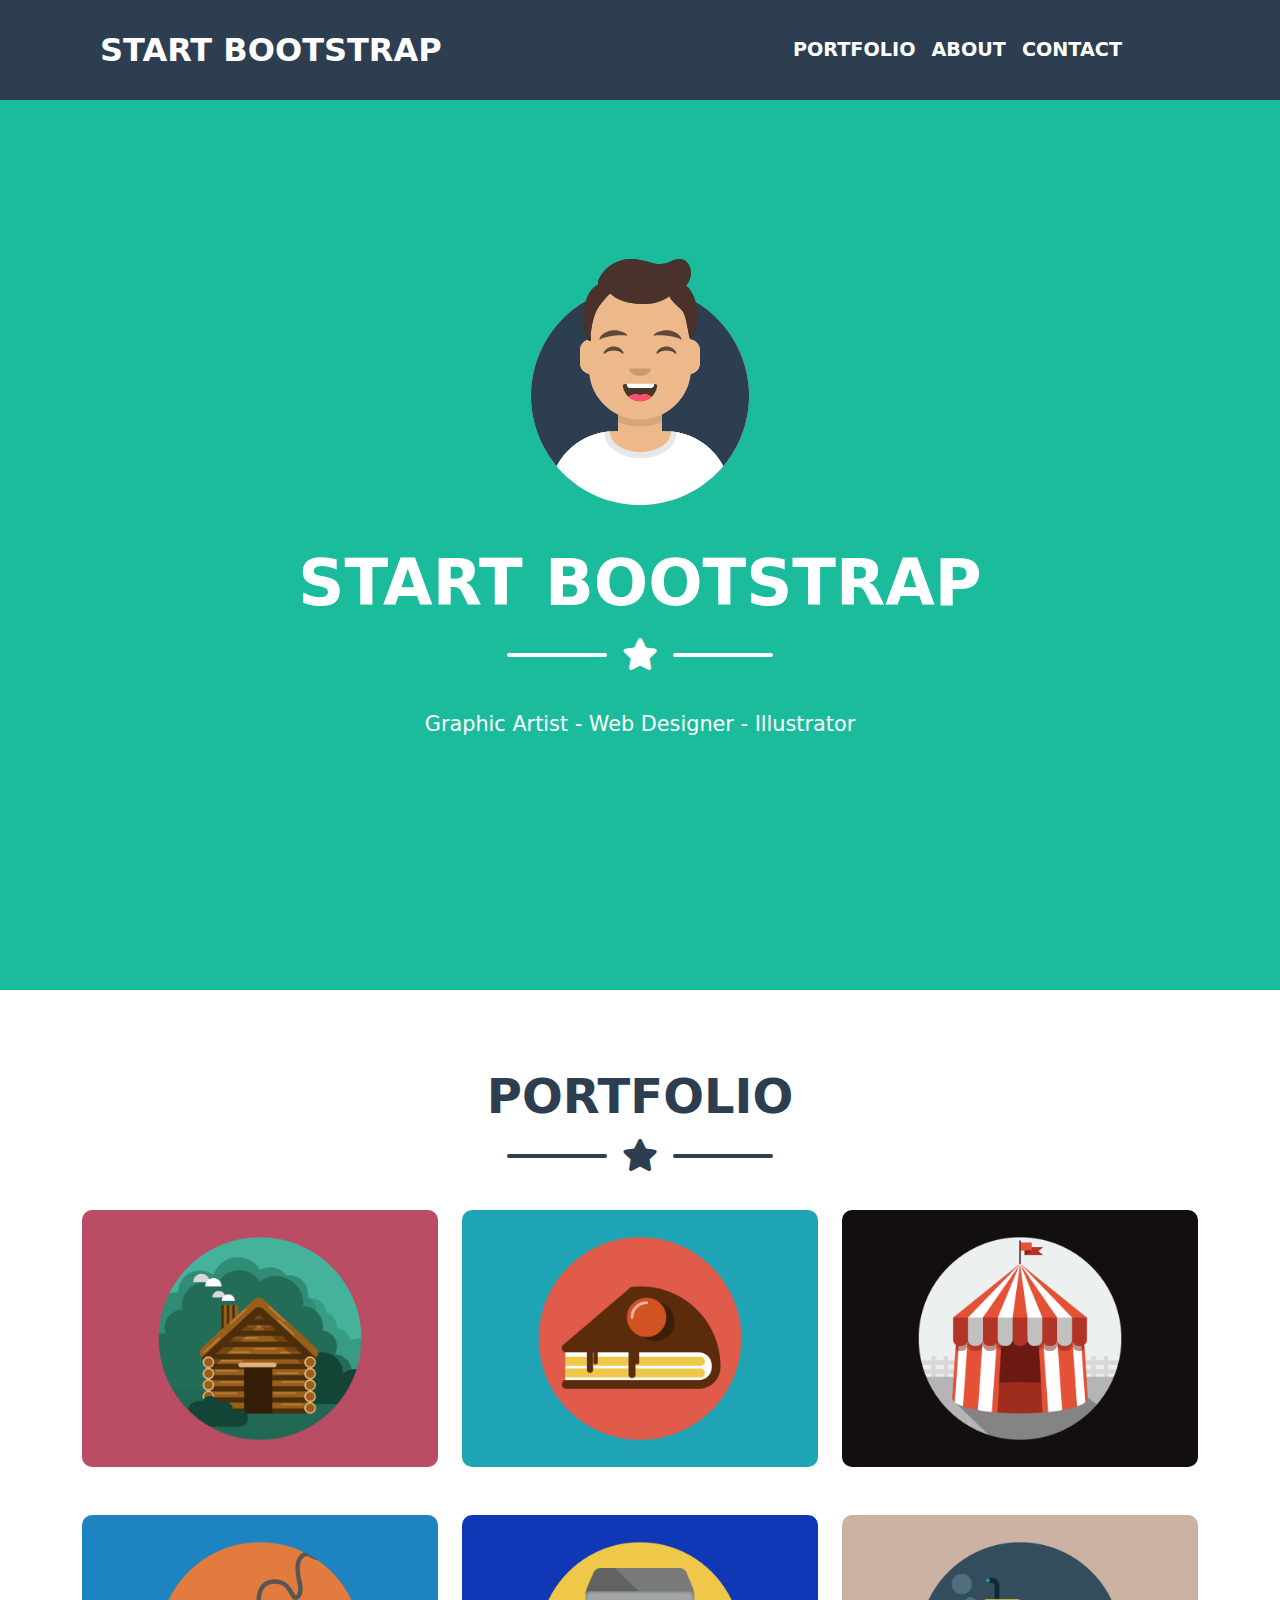
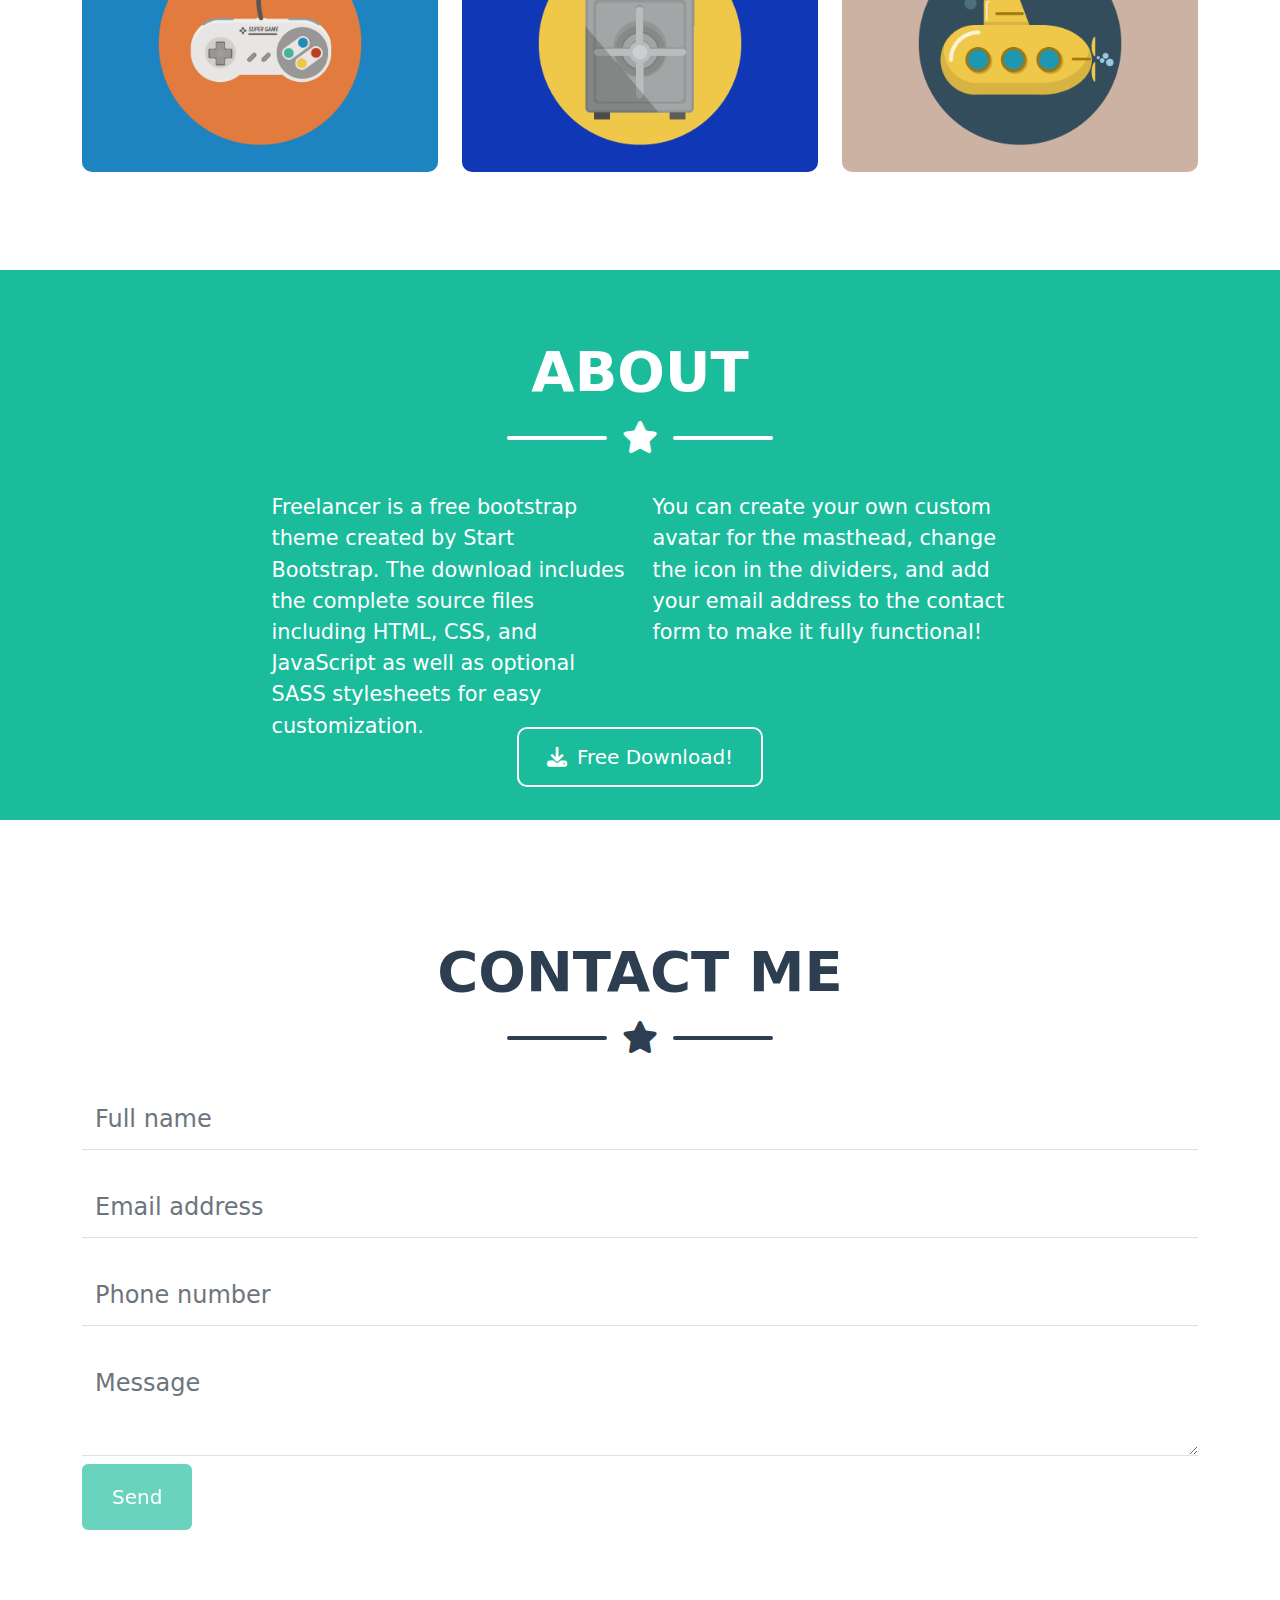
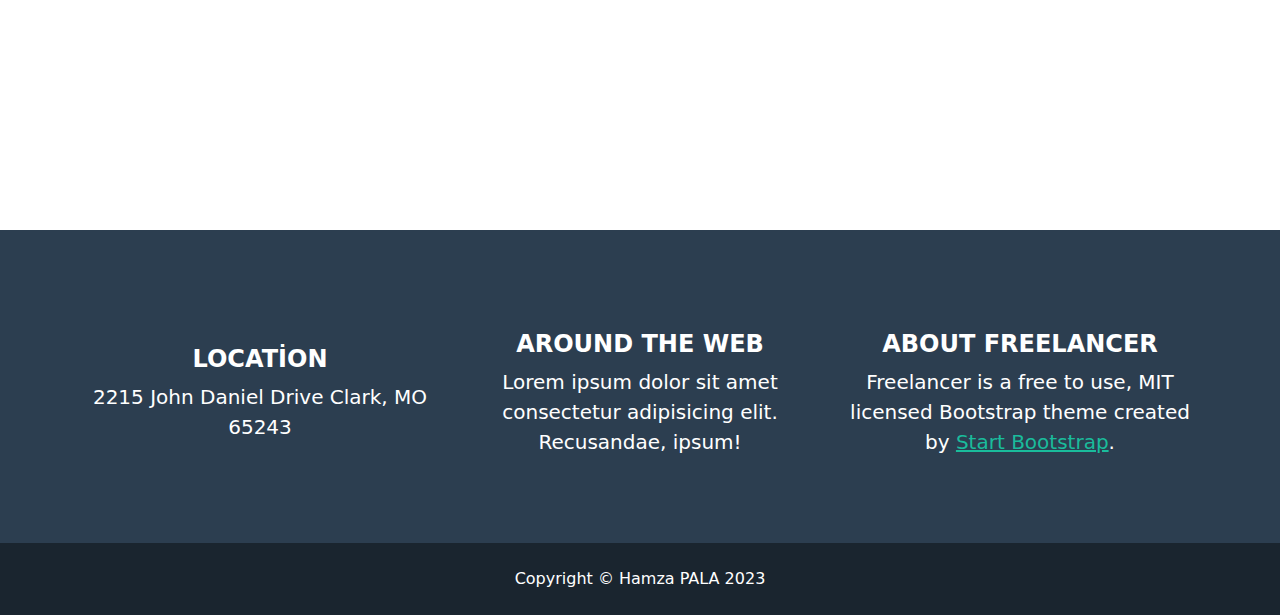
<file: index.html>
<!DOCTYPE html>
<html lang="tr">
  <head>
    <meta charset="UTF-8" />
    <meta name="viewport" content="width=device-width, initial-scale=1.0" />
    <title>Bootstrap - Proje Ödevi</title>
    <link rel="stylesheet" href="/assets/css/bootstrap.min.css" />
    <link rel="stylesheet" href="style.css" />
    <link
      rel="stylesheet"
      href="https://cdnjs.cloudflare.com/ajax/libs/font-awesome/6.5.1/css/all.min.css"
    />
  </head>
  <body>
    <nav class="navbar navbar-expand-lg fixed-top">
      <a class="navbar-brand text-white" href="#">START BOOTSTRAP</a>

      <div class="collapse navbar-collapse justify-content-end" id="navbarNav">
        <ul class="navbar-nav justify-content-around">
          <li class="nav-item">
            <a class="nav-link" href="#portfolio">PORTFOLIO </a>
          </li>
          <li class="nav-item">
            <a class="nav-link" href="#about">ABOUT</a>
          </li>
          <li class="nav-item">
            <a class="nav-link" href="#contact">CONTACT</a>
          </li>
        </ul>
      </div>
    </nav>

    <div class="container-fluid container-fluid-1">
      <img src="avataaars.svg" class="rounded mx-auto d-block" alt="avatar" />

      <div class="text-avatar">START BOOTSTRAP</div>

      <div class="star">
        <div class="cizgi"></div>
        <div class="icon"><i class="fa-solid fa-star"></i></div>
        <div class="cizgi"></div>
      </div>

      <p class="text-paragragh">Graphic Artist - Web Designer - Illustrator</p>
    </div>

    <div class="container">
      <div class="header-pictures" id="portfolio">PORTFOLIO</div>

      <div class="star">
        <div class="cizgi-2"></div>
        <div class="icon-2"><i class="fa-solid fa-star"></i></div>
        <div class="cizgi-2"></div>
      </div>

      <div class="row">
        <div class="col-md-6 col-lg-4 mb-5">
          <img class="img-fluid" src="cabin.png" alt="" />
        </div>
        <div class="col-md-6 col-lg-4 mb-5">
          <img class="img-fluid" src="cake.png" alt="" />
        </div>
        <div class="col-md-6 col-lg-4 mb-5">
          <img class="img-fluid" src="circus.png" alt="" />
        </div>
      </div>

      <div class="row">
        <div class="col-md-6 col-lg-4 mb-5">
          <img class="img-fluid" src="game.png" alt="" />
        </div>
        <div class="col-md-6 col-lg-4 mb-5">
          <img class="img-fluid" src="safe.png" alt="" />
        </div>
        <div class="col-md-6 col-lg-4 mb-5">
          <img class="img-fluid" src="submarine.png" alt="" />
        </div>
      </div>
    </div>

    <div class="container-fluid container-fluid-2">
      <div class="text-about" id="about">ABOUT</div>

      <div class="star">
        <div class="cizgi"></div>
        <div class="icon"><i class="fa-solid fa-star"></i></div>
        <div class="cizgi"></div>
      </div>

      <div class="text-div">
        <div class="first-text">
          <p>
            Freelancer is a free bootstrap theme created by Start Bootstrap. The
            download includes the complete source files including HTML, CSS, and
            JavaScript as well as optional SASS stylesheets for easy
            customization.
          </p>
        </div>

        <div class="second-text">
          <p>
            You can create your own custom avatar for the masthead, change the
            icon in the dividers, and add your email address to the contact form
            to make it fully functional!
          </p>
        </div>
      </div>

      <div class="free-download">
        <a href="#" class="down-load"
          ><i class="fa-solid fa-download"></i>Free Download!</a
        >
      </div>
    </div>

    <div class="container container-2">
      <div class="text-contact" id="contact">CONTACT ME</div>

      <div class="star">
        <div class="cizgi-2"></div>
        <div class="icon-2"><i class="fa-solid fa-star"></i></div>
        <div class="cizgi-2"></div>
      </div>

      <div class="form-floating">
        <input
          type="text"
          class="form-control"
          id="name"
          placeholder="Enter your name"
        />
        <label for="name">Full name</label>
      </div>
      <div class="form-floating">
        <input
          type="text"
          class="form-control"
          id="email"
          placeholder="name@example.com"
        />
        <label for="email">Email address</label>
      </div>
      <div class="form-floating">
        <input
          type="tel"
          class="form-control"
          id="phone"
          placeholder="(123) 456 78 90"
        />
        <label for="phone">Phone number</label>
      </div>
      <div class="form-floating">
        <textarea
          class="form-control"
          placeholder="Leave a comment here"
          id="floatingTextarea2"
          style="height: 100px"
        ></textarea>
        <label for="floatingTextarea2">Message</label>
      </div>
      <button class="btn btn-primary btn-xl" id="submitButton" type="submit">
        Send
      </button>
    </div>

    <div class="footer text-center">
      <div class="container container-3">
        <div class="row">
          <div class="col-lg-4">
            <h4 class="h4-text">LOCATİON</h4>
            <p class="p-text">2215 John Daniel Drive Clark, MO 65243</p>
          </div>
          <div class="col-lg-4">
            <h4 class="h4-text">AROUND THE WEB</h4>
            <p class="p-text">
              Lorem ipsum dolor sit amet consectetur adipisicing elit.
              Recusandae, ipsum!
            </p>
          </div>
          <div class="col-lg-4">
            <h4 class="h4-text">ABOUT FREELANCER</h4>
            <p class="p-text">
              Freelancer is a free to use, MIT licensed Bootstrap theme created
              by <a href="#" class="a-text">Start Bootstrap</a>.
            </p>
          </div>
        </div>
      </div>
    </div>
    <div class="footer-bottom">
      <div class="p-footer">
        <p>Copyright © Hamza PALA 2023</p>
      </div>
    </div>
  </body>
</html>
</file>
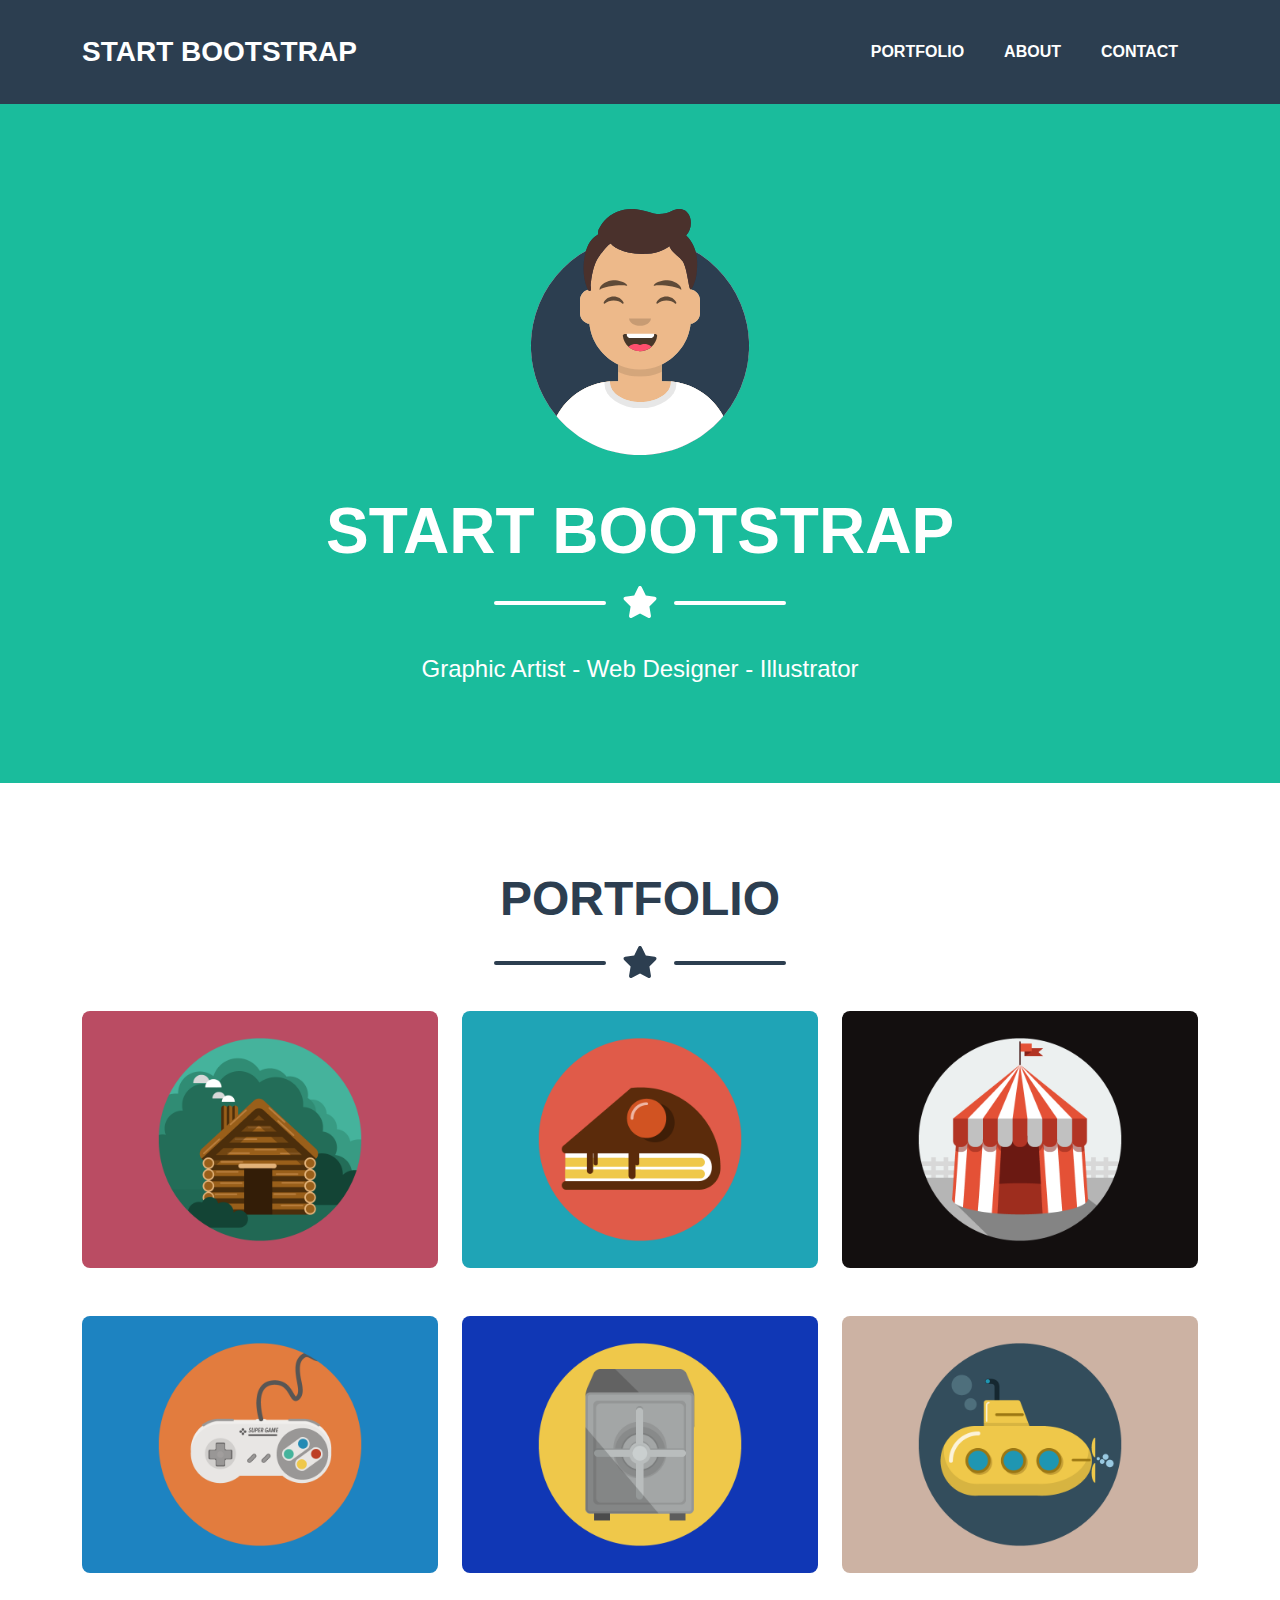
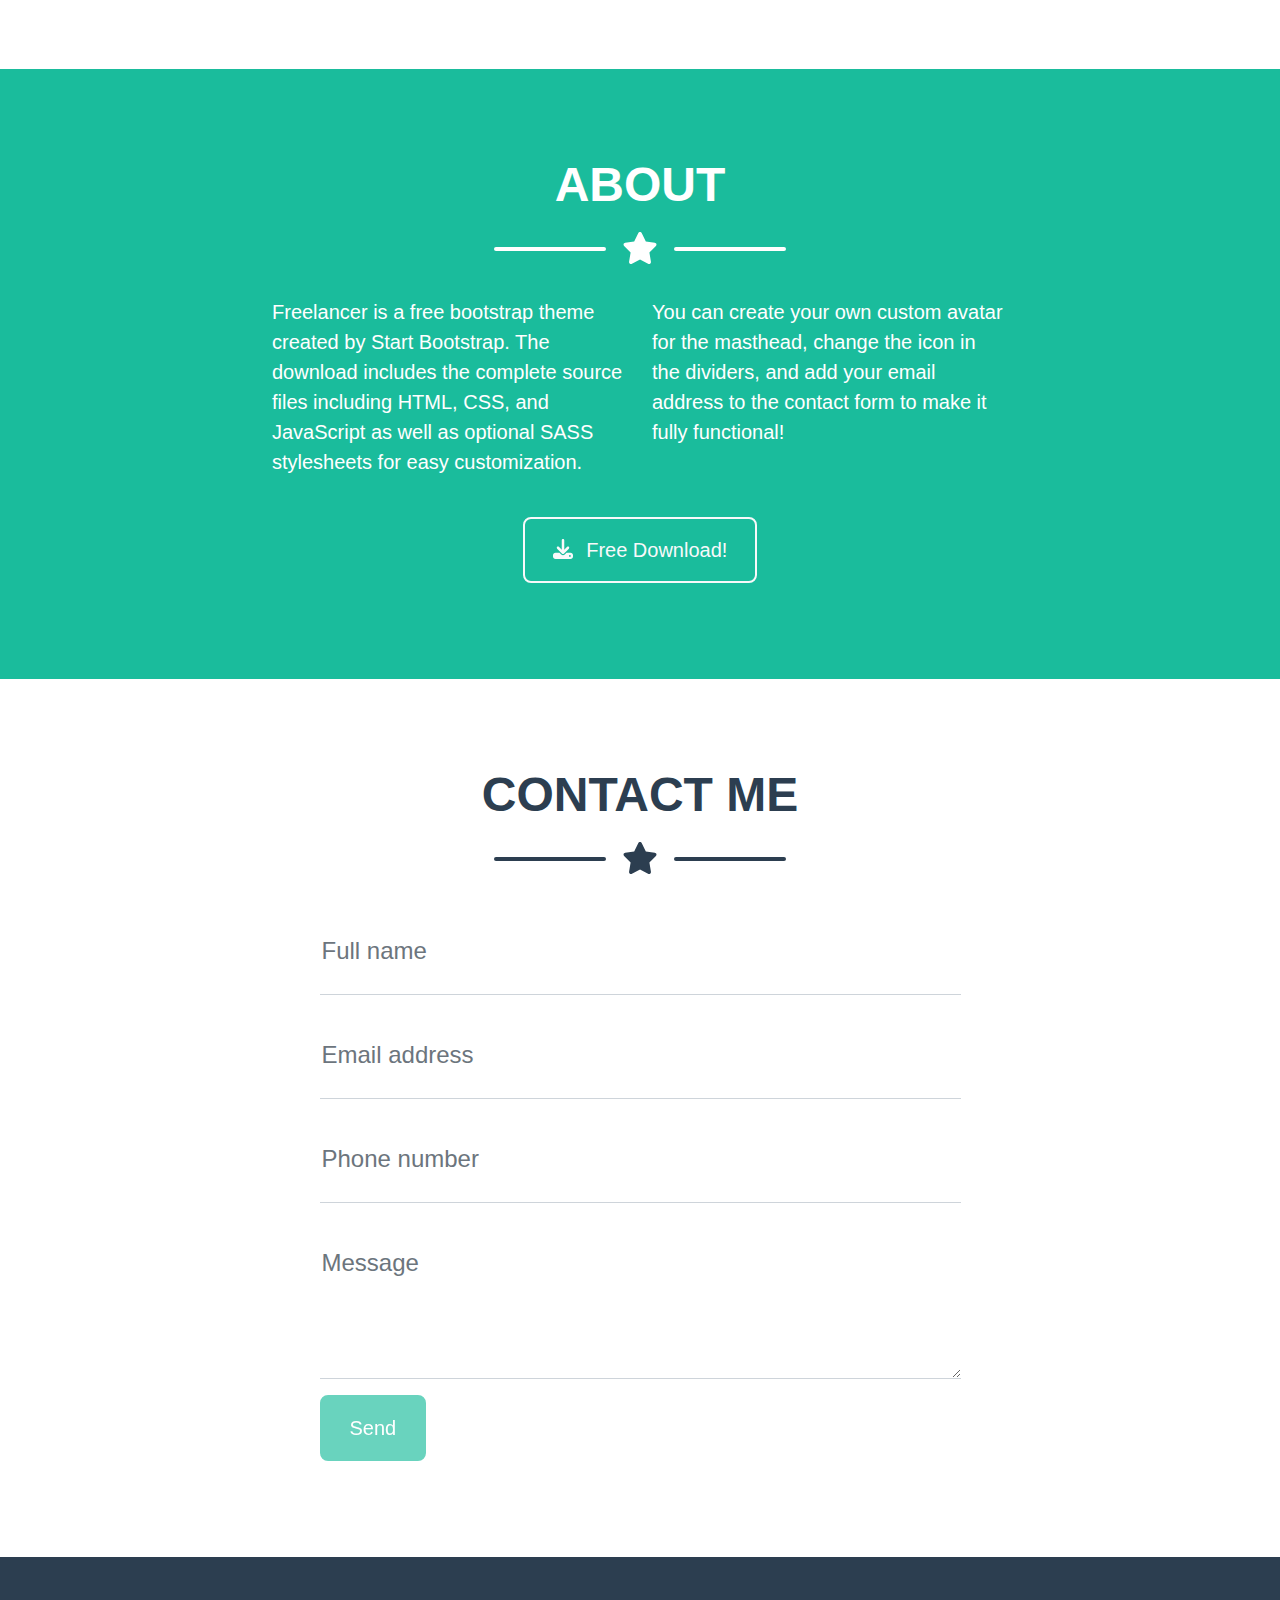
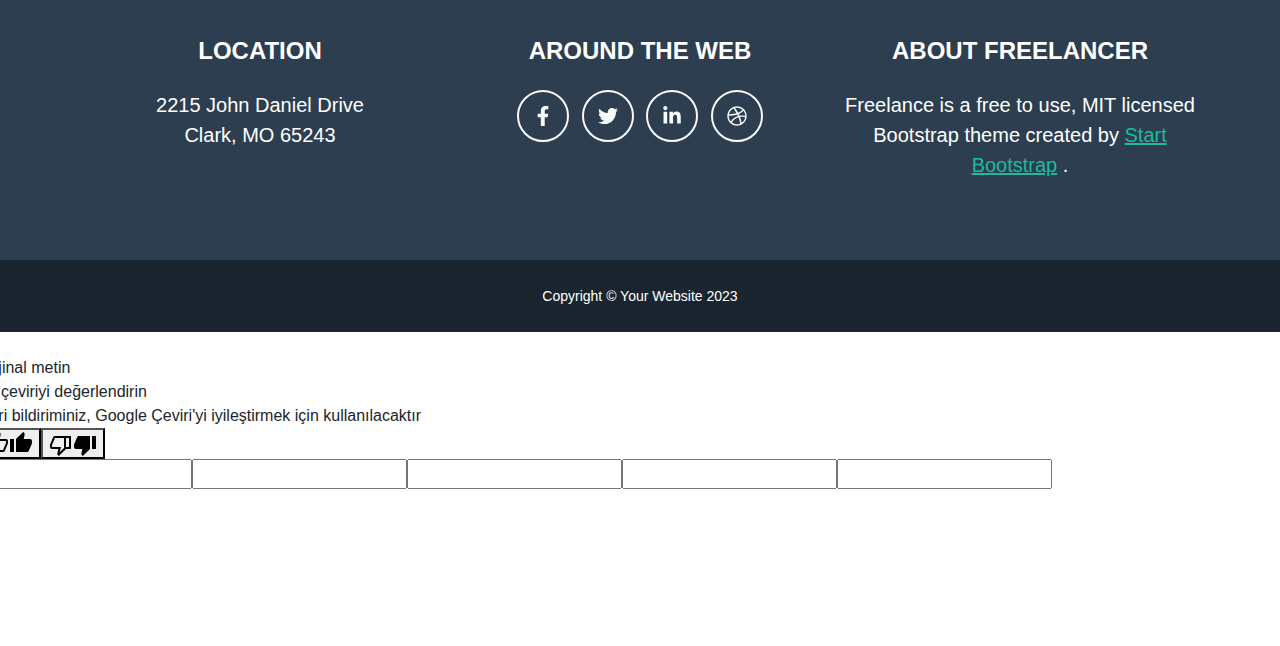
<file: Freelancer - Start Bootstrap Theme.html>
<!DOCTYPE html>
<!-- saved from url=(0059)https://startbootstrap.github.io/startbootstrap-freelancer/ -->
<html lang="en" class="fontawesome-i2svg-active fontawesome-i2svg-complete"><head><meta http-equiv="Content-Type" content="text/html; charset=UTF-8">
        
        <meta name="viewport" content="width=device-width, initial-scale=1, shrink-to-fit=no">
        <meta name="description" content="">
        <meta name="author" content="">
        <title>Freelancer - Start Bootstrap Theme</title>
        <!-- Favicon-->
        <style type="text/css">:host,:root{--fa-font-solid:normal 900 1em/1 "Font Awesome 6 Solid";--fa-font-regular:normal 400 1em/1 "Font Awesome 6 Regular";--fa-font-light:normal 300 1em/1 "Font Awesome 6 Light";--fa-font-thin:normal 100 1em/1 "Font Awesome 6 Thin";--fa-font-duotone:normal 900 1em/1 "Font Awesome 6 Duotone";--fa-font-sharp-solid:normal 900 1em/1 "Font Awesome 6 Sharp";--fa-font-sharp-regular:normal 400 1em/1 "Font Awesome 6 Sharp";--fa-font-brands:normal 400 1em/1 "Font Awesome 6 Brands"}svg:not(:host).svg-inline--fa,svg:not(:root).svg-inline--fa{overflow:visible;box-sizing:content-box}.svg-inline--fa{display:var(--fa-display,inline-block);height:1em;overflow:visible;vertical-align:-.125em}.svg-inline--fa.fa-2xs{vertical-align:.1em}.svg-inline--fa.fa-xs{vertical-align:0}.svg-inline--fa.fa-sm{vertical-align:-.0714285705em}.svg-inline--fa.fa-lg{vertical-align:-.2em}.svg-inline--fa.fa-xl{vertical-align:-.25em}.svg-inline--fa.fa-2xl{vertical-align:-.3125em}.svg-inline--fa.fa-pull-left{margin-right:var(--fa-pull-margin,.3em);width:auto}.svg-inline--fa.fa-pull-right{margin-left:var(--fa-pull-margin,.3em);width:auto}.svg-inline--fa.fa-li{width:var(--fa-li-width,2em);top:.25em}.svg-inline--fa.fa-fw{width:var(--fa-fw-width,1.25em)}.fa-layers svg.svg-inline--fa{bottom:0;left:0;margin:auto;position:absolute;right:0;top:0}.fa-layers-counter,.fa-layers-text{display:inline-block;position:absolute;text-align:center}.fa-layers{display:inline-block;height:1em;position:relative;text-align:center;vertical-align:-.125em;width:1em}.fa-layers svg.svg-inline--fa{-webkit-transform-origin:center center;transform-origin:center center}.fa-layers-text{left:50%;top:50%;-webkit-transform:translate(-50%,-50%);transform:translate(-50%,-50%);-webkit-transform-origin:center center;transform-origin:center center}.fa-layers-counter{background-color:var(--fa-counter-background-color,#ff253a);border-radius:var(--fa-counter-border-radius,1em);box-sizing:border-box;color:var(--fa-inverse,#fff);line-height:var(--fa-counter-line-height,1);max-width:var(--fa-counter-max-width,5em);min-width:var(--fa-counter-min-width,1.5em);overflow:hidden;padding:var(--fa-counter-padding,.25em .5em);right:var(--fa-right,0);text-overflow:ellipsis;top:var(--fa-top,0);-webkit-transform:scale(var(--fa-counter-scale,.25));transform:scale(var(--fa-counter-scale,.25));-webkit-transform-origin:top right;transform-origin:top right}.fa-layers-bottom-right{bottom:var(--fa-bottom,0);right:var(--fa-right,0);top:auto;-webkit-transform:scale(var(--fa-layers-scale,.25));transform:scale(var(--fa-layers-scale,.25));-webkit-transform-origin:bottom right;transform-origin:bottom right}.fa-layers-bottom-left{bottom:var(--fa-bottom,0);left:var(--fa-left,0);right:auto;top:auto;-webkit-transform:scale(var(--fa-layers-scale,.25));transform:scale(var(--fa-layers-scale,.25));-webkit-transform-origin:bottom left;transform-origin:bottom left}.fa-layers-top-right{top:var(--fa-top,0);right:var(--fa-right,0);-webkit-transform:scale(var(--fa-layers-scale,.25));transform:scale(var(--fa-layers-scale,.25));-webkit-transform-origin:top right;transform-origin:top right}.fa-layers-top-left{left:var(--fa-left,0);right:auto;top:var(--fa-top,0);-webkit-transform:scale(var(--fa-layers-scale,.25));transform:scale(var(--fa-layers-scale,.25));-webkit-transform-origin:top left;transform-origin:top left}.fa-1x{font-size:1em}.fa-2x{font-size:2em}.fa-3x{font-size:3em}.fa-4x{font-size:4em}.fa-5x{font-size:5em}.fa-6x{font-size:6em}.fa-7x{font-size:7em}.fa-8x{font-size:8em}.fa-9x{font-size:9em}.fa-10x{font-size:10em}.fa-2xs{font-size:.625em;line-height:.1em;vertical-align:.225em}.fa-xs{font-size:.75em;line-height:.0833333337em;vertical-align:.125em}.fa-sm{font-size:.875em;line-height:.0714285718em;vertical-align:.0535714295em}.fa-lg{font-size:1.25em;line-height:.05em;vertical-align:-.075em}.fa-xl{font-size:1.5em;line-height:.0416666682em;vertical-align:-.125em}.fa-2xl{font-size:2em;line-height:.03125em;vertical-align:-.1875em}.fa-fw{text-align:center;width:1.25em}.fa-ul{list-style-type:none;margin-left:var(--fa-li-margin,2.5em);padding-left:0}.fa-ul>li{position:relative}.fa-li{left:calc(var(--fa-li-width,2em) * -1);position:absolute;text-align:center;width:var(--fa-li-width,2em);line-height:inherit}.fa-border{border-color:var(--fa-border-color,#eee);border-radius:var(--fa-border-radius,.1em);border-style:var(--fa-border-style,solid);border-width:var(--fa-border-width,.08em);padding:var(--fa-border-padding,.2em .25em .15em)}.fa-pull-left{float:left;margin-right:var(--fa-pull-margin,.3em)}.fa-pull-right{float:right;margin-left:var(--fa-pull-margin,.3em)}.fa-beat{-webkit-animation-name:fa-beat;animation-name:fa-beat;-webkit-animation-delay:var(--fa-animation-delay,0s);animation-delay:var(--fa-animation-delay,0s);-webkit-animation-direction:var(--fa-animation-direction,normal);animation-direction:var(--fa-animation-direction,normal);-webkit-animation-duration:var(--fa-animation-duration,1s);animation-duration:var(--fa-animation-duration,1s);-webkit-animation-iteration-count:var(--fa-animation-iteration-count,infinite);animation-iteration-count:var(--fa-animation-iteration-count,infinite);-webkit-animation-timing-function:var(--fa-animation-timing,ease-in-out);animation-timing-function:var(--fa-animation-timing,ease-in-out)}.fa-bounce{-webkit-animation-name:fa-bounce;animation-name:fa-bounce;-webkit-animation-delay:var(--fa-animation-delay,0s);animation-delay:var(--fa-animation-delay,0s);-webkit-animation-direction:var(--fa-animation-direction,normal);animation-direction:var(--fa-animation-direction,normal);-webkit-animation-duration:var(--fa-animation-duration,1s);animation-duration:var(--fa-animation-duration,1s);-webkit-animation-iteration-count:var(--fa-animation-iteration-count,infinite);animation-iteration-count:var(--fa-animation-iteration-count,infinite);-webkit-animation-timing-function:var(--fa-animation-timing,cubic-bezier(.28,.84,.42,1));animation-timing-function:var(--fa-animation-timing,cubic-bezier(.28,.84,.42,1))}.fa-fade{-webkit-animation-name:fa-fade;animation-name:fa-fade;-webkit-animation-delay:var(--fa-animation-delay,0s);animation-delay:var(--fa-animation-delay,0s);-webkit-animation-direction:var(--fa-animation-direction,normal);animation-direction:var(--fa-animation-direction,normal);-webkit-animation-duration:var(--fa-animation-duration,1s);animation-duration:var(--fa-animation-duration,1s);-webkit-animation-iteration-count:var(--fa-animation-iteration-count,infinite);animation-iteration-count:var(--fa-animation-iteration-count,infinite);-webkit-animation-timing-function:var(--fa-animation-timing,cubic-bezier(.4,0,.6,1));animation-timing-function:var(--fa-animation-timing,cubic-bezier(.4,0,.6,1))}.fa-beat-fade{-webkit-animation-name:fa-beat-fade;animation-name:fa-beat-fade;-webkit-animation-delay:var(--fa-animation-delay,0s);animation-delay:var(--fa-animation-delay,0s);-webkit-animation-direction:var(--fa-animation-direction,normal);animation-direction:var(--fa-animation-direction,normal);-webkit-animation-duration:var(--fa-animation-duration,1s);animation-duration:var(--fa-animation-duration,1s);-webkit-animation-iteration-count:var(--fa-animation-iteration-count,infinite);animation-iteration-count:var(--fa-animation-iteration-count,infinite);-webkit-animation-timing-function:var(--fa-animation-timing,cubic-bezier(.4,0,.6,1));animation-timing-function:var(--fa-animation-timing,cubic-bezier(.4,0,.6,1))}.fa-flip{-webkit-animation-name:fa-flip;animation-name:fa-flip;-webkit-animation-delay:var(--fa-animation-delay,0s);animation-delay:var(--fa-animation-delay,0s);-webkit-animation-direction:var(--fa-animation-direction,normal);animation-direction:var(--fa-animation-direction,normal);-webkit-animation-duration:var(--fa-animation-duration,1s);animation-duration:var(--fa-animation-duration,1s);-webkit-animation-iteration-count:var(--fa-animation-iteration-count,infinite);animation-iteration-count:var(--fa-animation-iteration-count,infinite);-webkit-animation-timing-function:var(--fa-animation-timing,ease-in-out);animation-timing-function:var(--fa-animation-timing,ease-in-out)}.fa-shake{-webkit-animation-name:fa-shake;animation-name:fa-shake;-webkit-animation-delay:var(--fa-animation-delay,0s);animation-delay:var(--fa-animation-delay,0s);-webkit-animation-direction:var(--fa-animation-direction,normal);animation-direction:var(--fa-animation-direction,normal);-webkit-animation-duration:var(--fa-animation-duration,1s);animation-duration:var(--fa-animation-duration,1s);-webkit-animation-iteration-count:var(--fa-animation-iteration-count,infinite);animation-iteration-count:var(--fa-animation-iteration-count,infinite);-webkit-animation-timing-function:var(--fa-animation-timing,linear);animation-timing-function:var(--fa-animation-timing,linear)}.fa-spin{-webkit-animation-name:fa-spin;animation-name:fa-spin;-webkit-animation-delay:var(--fa-animation-delay,0s);animation-delay:var(--fa-animation-delay,0s);-webkit-animation-direction:var(--fa-animation-direction,normal);animation-direction:var(--fa-animation-direction,normal);-webkit-animation-duration:var(--fa-animation-duration,2s);animation-duration:var(--fa-animation-duration,2s);-webkit-animation-iteration-count:var(--fa-animation-iteration-count,infinite);animation-iteration-count:var(--fa-animation-iteration-count,infinite);-webkit-animation-timing-function:var(--fa-animation-timing,linear);animation-timing-function:var(--fa-animation-timing,linear)}.fa-spin-reverse{--fa-animation-direction:reverse}.fa-pulse,.fa-spin-pulse{-webkit-animation-name:fa-spin;animation-name:fa-spin;-webkit-animation-direction:var(--fa-animation-direction,normal);animation-direction:var(--fa-animation-direction,normal);-webkit-animation-duration:var(--fa-animation-duration,1s);animation-duration:var(--fa-animation-duration,1s);-webkit-animation-iteration-count:var(--fa-animation-iteration-count,infinite);animation-iteration-count:var(--fa-animation-iteration-count,infinite);-webkit-animation-timing-function:var(--fa-animation-timing,steps(8));animation-timing-function:var(--fa-animation-timing,steps(8))}@media (prefers-reduced-motion:reduce){.fa-beat,.fa-beat-fade,.fa-bounce,.fa-fade,.fa-flip,.fa-pulse,.fa-shake,.fa-spin,.fa-spin-pulse{-webkit-animation-delay:-1ms;animation-delay:-1ms;-webkit-animation-duration:1ms;animation-duration:1ms;-webkit-animation-iteration-count:1;animation-iteration-count:1;-webkit-transition-delay:0s;transition-delay:0s;-webkit-transition-duration:0s;transition-duration:0s}}@-webkit-keyframes fa-beat{0%,90%{-webkit-transform:scale(1);transform:scale(1)}45%{-webkit-transform:scale(var(--fa-beat-scale,1.25));transform:scale(var(--fa-beat-scale,1.25))}}@keyframes fa-beat{0%,90%{-webkit-transform:scale(1);transform:scale(1)}45%{-webkit-transform:scale(var(--fa-beat-scale,1.25));transform:scale(var(--fa-beat-scale,1.25))}}@-webkit-keyframes fa-bounce{0%{-webkit-transform:scale(1,1) translateY(0);transform:scale(1,1) translateY(0)}10%{-webkit-transform:scale(var(--fa-bounce-start-scale-x,1.1),var(--fa-bounce-start-scale-y,.9)) translateY(0);transform:scale(var(--fa-bounce-start-scale-x,1.1),var(--fa-bounce-start-scale-y,.9)) translateY(0)}30%{-webkit-transform:scale(var(--fa-bounce-jump-scale-x,.9),var(--fa-bounce-jump-scale-y,1.1)) translateY(var(--fa-bounce-height,-.5em));transform:scale(var(--fa-bounce-jump-scale-x,.9),var(--fa-bounce-jump-scale-y,1.1)) translateY(var(--fa-bounce-height,-.5em))}50%{-webkit-transform:scale(var(--fa-bounce-land-scale-x,1.05),var(--fa-bounce-land-scale-y,.95)) translateY(0);transform:scale(var(--fa-bounce-land-scale-x,1.05),var(--fa-bounce-land-scale-y,.95)) translateY(0)}57%{-webkit-transform:scale(1,1) translateY(var(--fa-bounce-rebound,-.125em));transform:scale(1,1) translateY(var(--fa-bounce-rebound,-.125em))}64%{-webkit-transform:scale(1,1) translateY(0);transform:scale(1,1) translateY(0)}100%{-webkit-transform:scale(1,1) translateY(0);transform:scale(1,1) translateY(0)}}@keyframes fa-bounce{0%{-webkit-transform:scale(1,1) translateY(0);transform:scale(1,1) translateY(0)}10%{-webkit-transform:scale(var(--fa-bounce-start-scale-x,1.1),var(--fa-bounce-start-scale-y,.9)) translateY(0);transform:scale(var(--fa-bounce-start-scale-x,1.1),var(--fa-bounce-start-scale-y,.9)) translateY(0)}30%{-webkit-transform:scale(var(--fa-bounce-jump-scale-x,.9),var(--fa-bounce-jump-scale-y,1.1)) translateY(var(--fa-bounce-height,-.5em));transform:scale(var(--fa-bounce-jump-scale-x,.9),var(--fa-bounce-jump-scale-y,1.1)) translateY(var(--fa-bounce-height,-.5em))}50%{-webkit-transform:scale(var(--fa-bounce-land-scale-x,1.05),var(--fa-bounce-land-scale-y,.95)) translateY(0);transform:scale(var(--fa-bounce-land-scale-x,1.05),var(--fa-bounce-land-scale-y,.95)) translateY(0)}57%{-webkit-transform:scale(1,1) translateY(var(--fa-bounce-rebound,-.125em));transform:scale(1,1) translateY(var(--fa-bounce-rebound,-.125em))}64%{-webkit-transform:scale(1,1) translateY(0);transform:scale(1,1) translateY(0)}100%{-webkit-transform:scale(1,1) translateY(0);transform:scale(1,1) translateY(0)}}@-webkit-keyframes fa-fade{50%{opacity:var(--fa-fade-opacity,.4)}}@keyframes fa-fade{50%{opacity:var(--fa-fade-opacity,.4)}}@-webkit-keyframes fa-beat-fade{0%,100%{opacity:var(--fa-beat-fade-opacity,.4);-webkit-transform:scale(1);transform:scale(1)}50%{opacity:1;-webkit-transform:scale(var(--fa-beat-fade-scale,1.125));transform:scale(var(--fa-beat-fade-scale,1.125))}}@keyframes fa-beat-fade{0%,100%{opacity:var(--fa-beat-fade-opacity,.4);-webkit-transform:scale(1);transform:scale(1)}50%{opacity:1;-webkit-transform:scale(var(--fa-beat-fade-scale,1.125));transform:scale(var(--fa-beat-fade-scale,1.125))}}@-webkit-keyframes fa-flip{50%{-webkit-transform:rotate3d(var(--fa-flip-x,0),var(--fa-flip-y,1),var(--fa-flip-z,0),var(--fa-flip-angle,-180deg));transform:rotate3d(var(--fa-flip-x,0),var(--fa-flip-y,1),var(--fa-flip-z,0),var(--fa-flip-angle,-180deg))}}@keyframes fa-flip{50%{-webkit-transform:rotate3d(var(--fa-flip-x,0),var(--fa-flip-y,1),var(--fa-flip-z,0),var(--fa-flip-angle,-180deg));transform:rotate3d(var(--fa-flip-x,0),var(--fa-flip-y,1),var(--fa-flip-z,0),var(--fa-flip-angle,-180deg))}}@-webkit-keyframes fa-shake{0%{-webkit-transform:rotate(-15deg);transform:rotate(-15deg)}4%{-webkit-transform:rotate(15deg);transform:rotate(15deg)}24%,8%{-webkit-transform:rotate(-18deg);transform:rotate(-18deg)}12%,28%{-webkit-transform:rotate(18deg);transform:rotate(18deg)}16%{-webkit-transform:rotate(-22deg);transform:rotate(-22deg)}20%{-webkit-transform:rotate(22deg);transform:rotate(22deg)}32%{-webkit-transform:rotate(-12deg);transform:rotate(-12deg)}36%{-webkit-transform:rotate(12deg);transform:rotate(12deg)}100%,40%{-webkit-transform:rotate(0);transform:rotate(0)}}@keyframes fa-shake{0%{-webkit-transform:rotate(-15deg);transform:rotate(-15deg)}4%{-webkit-transform:rotate(15deg);transform:rotate(15deg)}24%,8%{-webkit-transform:rotate(-18deg);transform:rotate(-18deg)}12%,28%{-webkit-transform:rotate(18deg);transform:rotate(18deg)}16%{-webkit-transform:rotate(-22deg);transform:rotate(-22deg)}20%{-webkit-transform:rotate(22deg);transform:rotate(22deg)}32%{-webkit-transform:rotate(-12deg);transform:rotate(-12deg)}36%{-webkit-transform:rotate(12deg);transform:rotate(12deg)}100%,40%{-webkit-transform:rotate(0);transform:rotate(0)}}@-webkit-keyframes fa-spin{0%{-webkit-transform:rotate(0);transform:rotate(0)}100%{-webkit-transform:rotate(360deg);transform:rotate(360deg)}}@keyframes fa-spin{0%{-webkit-transform:rotate(0);transform:rotate(0)}100%{-webkit-transform:rotate(360deg);transform:rotate(360deg)}}.fa-rotate-90{-webkit-transform:rotate(90deg);transform:rotate(90deg)}.fa-rotate-180{-webkit-transform:rotate(180deg);transform:rotate(180deg)}.fa-rotate-270{-webkit-transform:rotate(270deg);transform:rotate(270deg)}.fa-flip-horizontal{-webkit-transform:scale(-1,1);transform:scale(-1,1)}.fa-flip-vertical{-webkit-transform:scale(1,-1);transform:scale(1,-1)}.fa-flip-both,.fa-flip-horizontal.fa-flip-vertical{-webkit-transform:scale(-1,-1);transform:scale(-1,-1)}.fa-rotate-by{-webkit-transform:rotate(var(--fa-rotate-angle,none));transform:rotate(var(--fa-rotate-angle,none))}.fa-stack{display:inline-block;vertical-align:middle;height:2em;position:relative;width:2.5em}.fa-stack-1x,.fa-stack-2x{bottom:0;left:0;margin:auto;position:absolute;right:0;top:0;z-index:var(--fa-stack-z-index,auto)}.svg-inline--fa.fa-stack-1x{height:1em;width:1.25em}.svg-inline--fa.fa-stack-2x{height:2em;width:2.5em}.fa-inverse{color:var(--fa-inverse,#fff)}.fa-sr-only,.sr-only{position:absolute;width:1px;height:1px;padding:0;margin:-1px;overflow:hidden;clip:rect(0,0,0,0);white-space:nowrap;border-width:0}.fa-sr-only-focusable:not(:focus),.sr-only-focusable:not(:focus){position:absolute;width:1px;height:1px;padding:0;margin:-1px;overflow:hidden;clip:rect(0,0,0,0);white-space:nowrap;border-width:0}.svg-inline--fa .fa-primary{fill:var(--fa-primary-color,currentColor);opacity:var(--fa-primary-opacity,1)}.svg-inline--fa .fa-secondary{fill:var(--fa-secondary-color,currentColor);opacity:var(--fa-secondary-opacity,.4)}.svg-inline--fa.fa-swap-opacity .fa-primary{opacity:var(--fa-secondary-opacity,.4)}.svg-inline--fa.fa-swap-opacity .fa-secondary{opacity:var(--fa-primary-opacity,1)}.svg-inline--fa mask .fa-primary,.svg-inline--fa mask .fa-secondary{fill:#000}.fa-duotone.fa-inverse,.fad.fa-inverse{color:var(--fa-inverse,#fff)}</style><link rel="icon" type="image/x-icon" href="https://startbootstrap.github.io/startbootstrap-freelancer/assets/favicon.ico">
        <!-- Font Awesome icons (free version)-->
        <script src="./Freelancer - Start Bootstrap Theme_files/all.js.indir" crossorigin="anonymous"></script>
        <!-- Google fonts-->
        <link href="./Freelancer - Start Bootstrap Theme_files/css" rel="stylesheet" type="text/css">
        <link href="./Freelancer - Start Bootstrap Theme_files/css(1)" rel="stylesheet" type="text/css">
        <!-- Core theme CSS (includes Bootstrap)-->
        <link href="./Freelancer - Start Bootstrap Theme_files/styles.css" rel="stylesheet">
    <style>.d-none {
    display: none;
}
.invalid-feedback {
    display: none;
}
.btn.disabled {
    pointer-events: none;
    opacity: 0.65;
}</style><link type="text/css" rel="stylesheet" charset="UTF-8" href="./Freelancer - Start Bootstrap Theme_files/m=el_main_css"><script>/**
 * @license
 * pako 1.0.6 nodeca/pako
 * Copyright (C) 2014-2017 by Vitaly Puzrin and Andrei Tuputcyn
 *
 * Permission is hereby granted, free of charge, to any person obtaining a copy
 * of this software and associated documentation files (the "Software"), to deal
 * in the Software without restriction, including without limitation the rights
 * to use, copy, modify, merge, publish, distribute, sublicense, and/or sell
 * copies of the Software, and to permit persons to whom the Software is
 * furnished to do so, subject to the following conditions:
 *
 * The above copyright notice and this permission notice shall be included in
 * all copies or substantial portions of the Software.
 *
 * THE SOFTWARE IS PROVIDED "AS IS", WITHOUT WARRANTY OF ANY KIND, EXPRESS OR
 * IMPLIED, INCLUDING BUT NOT LIMITED TO THE WARRANTIES OF MERCHANTABILITY,
 * FITNESS FOR A PARTICULAR PURPOSE AND NONINFRINGEMENT. IN NO EVENT SHALL THE
 * AUTHORS OR COPYRIGHT HOLDERS BE LIABLE FOR ANY CLAIM, DAMAGES OR OTHER
 * LIABILITY, WHETHER IN AN ACTION OF CONTRACT, TORT OR OTHERWISE, ARISING FROM,
 * OUT OF OR IN CONNECTION WITH THE SOFTWARE OR THE USE OR OTHER DEALINGS IN
 * THE SOFTWARE.
 *
 * Ported from zlib 1.2.8
 * Copyright (C) 1995-2013 Jean-loup Gailly and Mark Adler
 *
 * This software is provided 'as-is', without any express or implied
 * warranty.  In no event will the authors be held liable for any damages
 * arising from the use of this software.
 *
 * Permission is granted to anyone to use this software for any purpose,
 * including commercial applications, and to alter it and redistribute it
 * freely, subject to the following restrictions:
 *
 * 1. The origin of this software must not be misrepresented; you must not
 *    claim that you wrote the original software. If you use this software
 *    in a product, an acknowledgment in the product documentation would be
 *    appreciated but is not required.
 * 2. Altered source versions must be plainly marked as such, and must not be
 *    misrepresented as being the original software.
 * 3. This notice may not be removed or altered from any source distribution.
 *
 * Jean-loup Gailly        Mark Adler
 * jloup@gzip.org          madler@alumni.caltech.edu
 */
!function(t){if("object"==typeof exports&&"undefined"!=typeof module)module.exports=t();else if("function"==typeof define&&define.amd)define([],t);else{("undefined"!=typeof window?window:"undefined"!=typeof global?global:"undefined"!=typeof self?self:this).pako=t()}}(function(){return function t(e,a,i){function n(s,o){if(!a[s]){if(!e[s]){var l="function"==typeof require&&require;if(!o&&l)return l(s,!0);if(r)return r(s,!0);var h=new Error("Cannot find module '"+s+"'");throw h.code="MODULE_NOT_FOUND",h}var d=a[s]={exports:{}};e[s][0].call(d.exports,function(t){var a=e[s][1][t];return n(a||t)},d,d.exports,t,e,a,i)}return a[s].exports}for(var r="function"==typeof require&&require,s=0;s<i.length;s++)n(i[s]);return n}({1:[function(t,e,a){"use strict";function i(t){if(!(this instanceof i))return new i(t);this.options=s.assign({level:_,method:c,chunkSize:16384,windowBits:15,memLevel:8,strategy:u,to:""},t||{});var e=this.options;e.raw&&e.windowBits>0?e.windowBits=-e.windowBits:e.gzip&&e.windowBits>0&&e.windowBits<16&&(e.windowBits+=16),this.err=0,this.msg="",this.ended=!1,this.chunks=[],this.strm=new h,this.strm.avail_out=0;var a=r.deflateInit2(this.strm,e.level,e.method,e.windowBits,e.memLevel,e.strategy);if(a!==f)throw new Error(l[a]);if(e.header&&r.deflateSetHeader(this.strm,e.header),e.dictionary){var n;if(n="string"==typeof e.dictionary?o.string2buf(e.dictionary):"[object ArrayBuffer]"===d.call(e.dictionary)?new Uint8Array(e.dictionary):e.dictionary,(a=r.deflateSetDictionary(this.strm,n))!==f)throw new Error(l[a]);this._dict_set=!0}}function n(t,e){var a=new i(e);if(a.push(t,!0),a.err)throw a.msg||l[a.err];return a.result}var r=t("./zlib/deflate"),s=t("./utils/common"),o=t("./utils/strings"),l=t("./zlib/messages"),h=t("./zlib/zstream"),d=Object.prototype.toString,f=0,_=-1,u=0,c=8;i.prototype.push=function(t,e){var a,i,n=this.strm,l=this.options.chunkSize;if(this.ended)return!1;i=e===~~e?e:!0===e?4:0,"string"==typeof t?n.input=o.string2buf(t):"[object ArrayBuffer]"===d.call(t)?n.input=new Uint8Array(t):n.input=t,n.next_in=0,n.avail_in=n.input.length;do{if(0===n.avail_out&&(n.output=new s.Buf8(l),n.next_out=0,n.avail_out=l),1!==(a=r.deflate(n,i))&&a!==f)return this.onEnd(a),this.ended=!0,!1;0!==n.avail_out&&(0!==n.avail_in||4!==i&&2!==i)||("string"===this.options.to?this.onData(o.buf2binstring(s.shrinkBuf(n.output,n.next_out))):this.onData(s.shrinkBuf(n.output,n.next_out)))}while((n.avail_in>0||0===n.avail_out)&&1!==a);return 4===i?(a=r.deflateEnd(this.strm),this.onEnd(a),this.ended=!0,a===f):2!==i||(this.onEnd(f),n.avail_out=0,!0)},i.prototype.onData=function(t){this.chunks.push(t)},i.prototype.onEnd=function(t){t===f&&("string"===this.options.to?this.result=this.chunks.join(""):this.result=s.flattenChunks(this.chunks)),this.chunks=[],this.err=t,this.msg=this.strm.msg},a.Deflate=i,a.deflate=n,a.deflateRaw=function(t,e){return e=e||{},e.raw=!0,n(t,e)},a.gzip=function(t,e){return e=e||{},e.gzip=!0,n(t,e)}},{"./utils/common":3,"./utils/strings":4,"./zlib/deflate":8,"./zlib/messages":13,"./zlib/zstream":15}],2:[function(t,e,a){"use strict";function i(t){if(!(this instanceof i))return new i(t);this.options=s.assign({chunkSize:16384,windowBits:0,to:""},t||{});var e=this.options;e.raw&&e.windowBits>=0&&e.windowBits<16&&(e.windowBits=-e.windowBits,0===e.windowBits&&(e.windowBits=-15)),!(e.windowBits>=0&&e.windowBits<16)||t&&t.windowBits||(e.windowBits+=32),e.windowBits>15&&e.windowBits<48&&0==(15&e.windowBits)&&(e.windowBits|=15),this.err=0,this.msg="",this.ended=!1,this.chunks=[],this.strm=new d,this.strm.avail_out=0;var a=r.inflateInit2(this.strm,e.windowBits);if(a!==l.Z_OK)throw new Error(h[a]);this.header=new f,r.inflateGetHeader(this.strm,this.header)}function n(t,e){var a=new i(e);if(a.push(t,!0),a.err)throw a.msg||h[a.err];return a.result}var r=t("./zlib/inflate"),s=t("./utils/common"),o=t("./utils/strings"),l=t("./zlib/constants"),h=t("./zlib/messages"),d=t("./zlib/zstream"),f=t("./zlib/gzheader"),_=Object.prototype.toString;i.prototype.push=function(t,e){var a,i,n,h,d,f,u=this.strm,c=this.options.chunkSize,b=this.options.dictionary,g=!1;if(this.ended)return!1;i=e===~~e?e:!0===e?l.Z_FINISH:l.Z_NO_FLUSH,"string"==typeof t?u.input=o.binstring2buf(t):"[object ArrayBuffer]"===_.call(t)?u.input=new Uint8Array(t):u.input=t,u.next_in=0,u.avail_in=u.input.length;do{if(0===u.avail_out&&(u.output=new s.Buf8(c),u.next_out=0,u.avail_out=c),(a=r.inflate(u,l.Z_NO_FLUSH))===l.Z_NEED_DICT&&b&&(f="string"==typeof b?o.string2buf(b):"[object ArrayBuffer]"===_.call(b)?new Uint8Array(b):b,a=r.inflateSetDictionary(this.strm,f)),a===l.Z_BUF_ERROR&&!0===g&&(a=l.Z_OK,g=!1),a!==l.Z_STREAM_END&&a!==l.Z_OK)return this.onEnd(a),this.ended=!0,!1;u.next_out&&(0!==u.avail_out&&a!==l.Z_STREAM_END&&(0!==u.avail_in||i!==l.Z_FINISH&&i!==l.Z_SYNC_FLUSH)||("string"===this.options.to?(n=o.utf8border(u.output,u.next_out),h=u.next_out-n,d=o.buf2string(u.output,n),u.next_out=h,u.avail_out=c-h,h&&s.arraySet(u.output,u.output,n,h,0),this.onData(d)):this.onData(s.shrinkBuf(u.output,u.next_out)))),0===u.avail_in&&0===u.avail_out&&(g=!0)}while((u.avail_in>0||0===u.avail_out)&&a!==l.Z_STREAM_END);return a===l.Z_STREAM_END&&(i=l.Z_FINISH),i===l.Z_FINISH?(a=r.inflateEnd(this.strm),this.onEnd(a),this.ended=!0,a===l.Z_OK):i!==l.Z_SYNC_FLUSH||(this.onEnd(l.Z_OK),u.avail_out=0,!0)},i.prototype.onData=function(t){this.chunks.push(t)},i.prototype.onEnd=function(t){t===l.Z_OK&&("string"===this.options.to?this.result=this.chunks.join(""):this.result=s.flattenChunks(this.chunks)),this.chunks=[],this.err=t,this.msg=this.strm.msg},a.Inflate=i,a.inflate=n,a.inflateRaw=function(t,e){return e=e||{},e.raw=!0,n(t,e)},a.ungzip=n},{"./utils/common":3,"./utils/strings":4,"./zlib/constants":6,"./zlib/gzheader":9,"./zlib/inflate":11,"./zlib/messages":13,"./zlib/zstream":15}],3:[function(t,e,a){"use strict";function i(t,e){return Object.prototype.hasOwnProperty.call(t,e)}var n="undefined"!=typeof Uint8Array&&"undefined"!=typeof Uint16Array&&"undefined"!=typeof Int32Array;a.assign=function(t){for(var e=Array.prototype.slice.call(arguments,1);e.length;){var a=e.shift();if(a){if("object"!=typeof a)throw new TypeError(a+"must be non-object");for(var n in a)i(a,n)&&(t[n]=a[n])}}return t},a.shrinkBuf=function(t,e){return t.length===e?t:t.subarray?t.subarray(0,e):(t.length=e,t)};var r={arraySet:function(t,e,a,i,n){if(e.subarray&&t.subarray)t.set(e.subarray(a,a+i),n);else for(var r=0;r<i;r++)t[n+r]=e[a+r]},flattenChunks:function(t){var e,a,i,n,r,s;for(i=0,e=0,a=t.length;e<a;e++)i+=t[e].length;for(s=new Uint8Array(i),n=0,e=0,a=t.length;e<a;e++)r=t[e],s.set(r,n),n+=r.length;return s}},s={arraySet:function(t,e,a,i,n){for(var r=0;r<i;r++)t[n+r]=e[a+r]},flattenChunks:function(t){return[].concat.apply([],t)}};a.setTyped=function(t){t?(a.Buf8=Uint8Array,a.Buf16=Uint16Array,a.Buf32=Int32Array,a.assign(a,r)):(a.Buf8=Array,a.Buf16=Array,a.Buf32=Array,a.assign(a,s))},a.setTyped(n)},{}],4:[function(t,e,a){"use strict";function i(t,e){if(e<65537&&(t.subarray&&s||!t.subarray&&r))return String.fromCharCode.apply(null,n.shrinkBuf(t,e));for(var a="",i=0;i<e;i++)a+=String.fromCharCode(t[i]);return a}var n=t("./common"),r=!0,s=!0;try{String.fromCharCode.apply(null,[0])}catch(t){r=!1}try{String.fromCharCode.apply(null,new Uint8Array(1))}catch(t){s=!1}for(var o=new n.Buf8(256),l=0;l<256;l++)o[l]=l>=252?6:l>=248?5:l>=240?4:l>=224?3:l>=192?2:1;o[254]=o[254]=1,a.string2buf=function(t){var e,a,i,r,s,o=t.length,l=0;for(r=0;r<o;r++)55296==(64512&(a=t.charCodeAt(r)))&&r+1<o&&56320==(64512&(i=t.charCodeAt(r+1)))&&(a=65536+(a-55296<<10)+(i-56320),r++),l+=a<128?1:a<2048?2:a<65536?3:4;for(e=new n.Buf8(l),s=0,r=0;s<l;r++)55296==(64512&(a=t.charCodeAt(r)))&&r+1<o&&56320==(64512&(i=t.charCodeAt(r+1)))&&(a=65536+(a-55296<<10)+(i-56320),r++),a<128?e[s++]=a:a<2048?(e[s++]=192|a>>>6,e[s++]=128|63&a):a<65536?(e[s++]=224|a>>>12,e[s++]=128|a>>>6&63,e[s++]=128|63&a):(e[s++]=240|a>>>18,e[s++]=128|a>>>12&63,e[s++]=128|a>>>6&63,e[s++]=128|63&a);return e},a.buf2binstring=function(t){return i(t,t.length)},a.binstring2buf=function(t){for(var e=new n.Buf8(t.length),a=0,i=e.length;a<i;a++)e[a]=t.charCodeAt(a);return e},a.buf2string=function(t,e){var a,n,r,s,l=e||t.length,h=new Array(2*l);for(n=0,a=0;a<l;)if((r=t[a++])<128)h[n++]=r;else if((s=o[r])>4)h[n++]=65533,a+=s-1;else{for(r&=2===s?31:3===s?15:7;s>1&&a<l;)r=r<<6|63&t[a++],s--;s>1?h[n++]=65533:r<65536?h[n++]=r:(r-=65536,h[n++]=55296|r>>10&1023,h[n++]=56320|1023&r)}return i(h,n)},a.utf8border=function(t,e){var a;for((e=e||t.length)>t.length&&(e=t.length),a=e-1;a>=0&&128==(192&t[a]);)a--;return a<0?e:0===a?e:a+o[t[a]]>e?a:e}},{"./common":3}],5:[function(t,e,a){"use strict";e.exports=function(t,e,a,i){for(var n=65535&t|0,r=t>>>16&65535|0,s=0;0!==a;){a-=s=a>2e3?2e3:a;do{r=r+(n=n+e[i++]|0)|0}while(--s);n%=65521,r%=65521}return n|r<<16|0}},{}],6:[function(t,e,a){"use strict";e.exports={Z_NO_FLUSH:0,Z_PARTIAL_FLUSH:1,Z_SYNC_FLUSH:2,Z_FULL_FLUSH:3,Z_FINISH:4,Z_BLOCK:5,Z_TREES:6,Z_OK:0,Z_STREAM_END:1,Z_NEED_DICT:2,Z_ERRNO:-1,Z_STREAM_ERROR:-2,Z_DATA_ERROR:-3,Z_BUF_ERROR:-5,Z_NO_COMPRESSION:0,Z_BEST_SPEED:1,Z_BEST_COMPRESSION:9,Z_DEFAULT_COMPRESSION:-1,Z_FILTERED:1,Z_HUFFMAN_ONLY:2,Z_RLE:3,Z_FIXED:4,Z_DEFAULT_STRATEGY:0,Z_BINARY:0,Z_TEXT:1,Z_UNKNOWN:2,Z_DEFLATED:8}},{}],7:[function(t,e,a){"use strict";var i=function(){for(var t,e=[],a=0;a<256;a++){t=a;for(var i=0;i<8;i++)t=1&t?3988292384^t>>>1:t>>>1;e[a]=t}return e}();e.exports=function(t,e,a,n){var r=i,s=n+a;t^=-1;for(var o=n;o<s;o++)t=t>>>8^r[255&(t^e[o])];return-1^t}},{}],8:[function(t,e,a){"use strict";function i(t,e){return t.msg=A[e],e}function n(t){return(t<<1)-(t>4?9:0)}function r(t){for(var e=t.length;--e>=0;)t[e]=0}function s(t){var e=t.state,a=e.pending;a>t.avail_out&&(a=t.avail_out),0!==a&&(z.arraySet(t.output,e.pending_buf,e.pending_out,a,t.next_out),t.next_out+=a,e.pending_out+=a,t.total_out+=a,t.avail_out-=a,e.pending-=a,0===e.pending&&(e.pending_out=0))}function o(t,e){B._tr_flush_block(t,t.block_start>=0?t.block_start:-1,t.strstart-t.block_start,e),t.block_start=t.strstart,s(t.strm)}function l(t,e){t.pending_buf[t.pending++]=e}function h(t,e){t.pending_buf[t.pending++]=e>>>8&255,t.pending_buf[t.pending++]=255&e}function d(t,e,a,i){var n=t.avail_in;return n>i&&(n=i),0===n?0:(t.avail_in-=n,z.arraySet(e,t.input,t.next_in,n,a),1===t.state.wrap?t.adler=S(t.adler,e,n,a):2===t.state.wrap&&(t.adler=E(t.adler,e,n,a)),t.next_in+=n,t.total_in+=n,n)}function f(t,e){var a,i,n=t.max_chain_length,r=t.strstart,s=t.prev_length,o=t.nice_match,l=t.strstart>t.w_size-it?t.strstart-(t.w_size-it):0,h=t.window,d=t.w_mask,f=t.prev,_=t.strstart+at,u=h[r+s-1],c=h[r+s];t.prev_length>=t.good_match&&(n>>=2),o>t.lookahead&&(o=t.lookahead);do{if(a=e,h[a+s]===c&&h[a+s-1]===u&&h[a]===h[r]&&h[++a]===h[r+1]){r+=2,a++;do{}while(h[++r]===h[++a]&&h[++r]===h[++a]&&h[++r]===h[++a]&&h[++r]===h[++a]&&h[++r]===h[++a]&&h[++r]===h[++a]&&h[++r]===h[++a]&&h[++r]===h[++a]&&r<_);if(i=at-(_-r),r=_-at,i>s){if(t.match_start=e,s=i,i>=o)break;u=h[r+s-1],c=h[r+s]}}}while((e=f[e&d])>l&&0!=--n);return s<=t.lookahead?s:t.lookahead}function _(t){var e,a,i,n,r,s=t.w_size;do{if(n=t.window_size-t.lookahead-t.strstart,t.strstart>=s+(s-it)){z.arraySet(t.window,t.window,s,s,0),t.match_start-=s,t.strstart-=s,t.block_start-=s,e=a=t.hash_size;do{i=t.head[--e],t.head[e]=i>=s?i-s:0}while(--a);e=a=s;do{i=t.prev[--e],t.prev[e]=i>=s?i-s:0}while(--a);n+=s}if(0===t.strm.avail_in)break;if(a=d(t.strm,t.window,t.strstart+t.lookahead,n),t.lookahead+=a,t.lookahead+t.insert>=et)for(r=t.strstart-t.insert,t.ins_h=t.window[r],t.ins_h=(t.ins_h<<t.hash_shift^t.window[r+1])&t.hash_mask;t.insert&&(t.ins_h=(t.ins_h<<t.hash_shift^t.window[r+et-1])&t.hash_mask,t.prev[r&t.w_mask]=t.head[t.ins_h],t.head[t.ins_h]=r,r++,t.insert--,!(t.lookahead+t.insert<et)););}while(t.lookahead<it&&0!==t.strm.avail_in)}function u(t,e){for(var a,i;;){if(t.lookahead<it){if(_(t),t.lookahead<it&&e===Z)return _t;if(0===t.lookahead)break}if(a=0,t.lookahead>=et&&(t.ins_h=(t.ins_h<<t.hash_shift^t.window[t.strstart+et-1])&t.hash_mask,a=t.prev[t.strstart&t.w_mask]=t.head[t.ins_h],t.head[t.ins_h]=t.strstart),0!==a&&t.strstart-a<=t.w_size-it&&(t.match_length=f(t,a)),t.match_length>=et)if(i=B._tr_tally(t,t.strstart-t.match_start,t.match_length-et),t.lookahead-=t.match_length,t.match_length<=t.max_lazy_match&&t.lookahead>=et){t.match_length--;do{t.strstart++,t.ins_h=(t.ins_h<<t.hash_shift^t.window[t.strstart+et-1])&t.hash_mask,a=t.prev[t.strstart&t.w_mask]=t.head[t.ins_h],t.head[t.ins_h]=t.strstart}while(0!=--t.match_length);t.strstart++}else t.strstart+=t.match_length,t.match_length=0,t.ins_h=t.window[t.strstart],t.ins_h=(t.ins_h<<t.hash_shift^t.window[t.strstart+1])&t.hash_mask;else i=B._tr_tally(t,0,t.window[t.strstart]),t.lookahead--,t.strstart++;if(i&&(o(t,!1),0===t.strm.avail_out))return _t}return t.insert=t.strstart<et-1?t.strstart:et-1,e===N?(o(t,!0),0===t.strm.avail_out?ct:bt):t.last_lit&&(o(t,!1),0===t.strm.avail_out)?_t:ut}function c(t,e){for(var a,i,n;;){if(t.lookahead<it){if(_(t),t.lookahead<it&&e===Z)return _t;if(0===t.lookahead)break}if(a=0,t.lookahead>=et&&(t.ins_h=(t.ins_h<<t.hash_shift^t.window[t.strstart+et-1])&t.hash_mask,a=t.prev[t.strstart&t.w_mask]=t.head[t.ins_h],t.head[t.ins_h]=t.strstart),t.prev_length=t.match_length,t.prev_match=t.match_start,t.match_length=et-1,0!==a&&t.prev_length<t.max_lazy_match&&t.strstart-a<=t.w_size-it&&(t.match_length=f(t,a),t.match_length<=5&&(t.strategy===H||t.match_length===et&&t.strstart-t.match_start>4096)&&(t.match_length=et-1)),t.prev_length>=et&&t.match_length<=t.prev_length){n=t.strstart+t.lookahead-et,i=B._tr_tally(t,t.strstart-1-t.prev_match,t.prev_length-et),t.lookahead-=t.prev_length-1,t.prev_length-=2;do{++t.strstart<=n&&(t.ins_h=(t.ins_h<<t.hash_shift^t.window[t.strstart+et-1])&t.hash_mask,a=t.prev[t.strstart&t.w_mask]=t.head[t.ins_h],t.head[t.ins_h]=t.strstart)}while(0!=--t.prev_length);if(t.match_available=0,t.match_length=et-1,t.strstart++,i&&(o(t,!1),0===t.strm.avail_out))return _t}else if(t.match_available){if((i=B._tr_tally(t,0,t.window[t.strstart-1]))&&o(t,!1),t.strstart++,t.lookahead--,0===t.strm.avail_out)return _t}else t.match_available=1,t.strstart++,t.lookahead--}return t.match_available&&(i=B._tr_tally(t,0,t.window[t.strstart-1]),t.match_available=0),t.insert=t.strstart<et-1?t.strstart:et-1,e===N?(o(t,!0),0===t.strm.avail_out?ct:bt):t.last_lit&&(o(t,!1),0===t.strm.avail_out)?_t:ut}function b(t,e){for(var a,i,n,r,s=t.window;;){if(t.lookahead<=at){if(_(t),t.lookahead<=at&&e===Z)return _t;if(0===t.lookahead)break}if(t.match_length=0,t.lookahead>=et&&t.strstart>0&&(n=t.strstart-1,(i=s[n])===s[++n]&&i===s[++n]&&i===s[++n])){r=t.strstart+at;do{}while(i===s[++n]&&i===s[++n]&&i===s[++n]&&i===s[++n]&&i===s[++n]&&i===s[++n]&&i===s[++n]&&i===s[++n]&&n<r);t.match_length=at-(r-n),t.match_length>t.lookahead&&(t.match_length=t.lookahead)}if(t.match_length>=et?(a=B._tr_tally(t,1,t.match_length-et),t.lookahead-=t.match_length,t.strstart+=t.match_length,t.match_length=0):(a=B._tr_tally(t,0,t.window[t.strstart]),t.lookahead--,t.strstart++),a&&(o(t,!1),0===t.strm.avail_out))return _t}return t.insert=0,e===N?(o(t,!0),0===t.strm.avail_out?ct:bt):t.last_lit&&(o(t,!1),0===t.strm.avail_out)?_t:ut}function g(t,e){for(var a;;){if(0===t.lookahead&&(_(t),0===t.lookahead)){if(e===Z)return _t;break}if(t.match_length=0,a=B._tr_tally(t,0,t.window[t.strstart]),t.lookahead--,t.strstart++,a&&(o(t,!1),0===t.strm.avail_out))return _t}return t.insert=0,e===N?(o(t,!0),0===t.strm.avail_out?ct:bt):t.last_lit&&(o(t,!1),0===t.strm.avail_out)?_t:ut}function m(t,e,a,i,n){this.good_length=t,this.max_lazy=e,this.nice_length=a,this.max_chain=i,this.func=n}function w(t){t.window_size=2*t.w_size,r(t.head),t.max_lazy_match=x[t.level].max_lazy,t.good_match=x[t.level].good_length,t.nice_match=x[t.level].nice_length,t.max_chain_length=x[t.level].max_chain,t.strstart=0,t.block_start=0,t.lookahead=0,t.insert=0,t.match_length=t.prev_length=et-1,t.match_available=0,t.ins_h=0}function p(){this.strm=null,this.status=0,this.pending_buf=null,this.pending_buf_size=0,this.pending_out=0,this.pending=0,this.wrap=0,this.gzhead=null,this.gzindex=0,this.method=q,this.last_flush=-1,this.w_size=0,this.w_bits=0,this.w_mask=0,this.window=null,this.window_size=0,this.prev=null,this.head=null,this.ins_h=0,this.hash_size=0,this.hash_bits=0,this.hash_mask=0,this.hash_shift=0,this.block_start=0,this.match_length=0,this.prev_match=0,this.match_available=0,this.strstart=0,this.match_start=0,this.lookahead=0,this.prev_length=0,this.max_chain_length=0,this.max_lazy_match=0,this.level=0,this.strategy=0,this.good_match=0,this.nice_match=0,this.dyn_ltree=new z.Buf16(2*$),this.dyn_dtree=new z.Buf16(2*(2*Q+1)),this.bl_tree=new z.Buf16(2*(2*V+1)),r(this.dyn_ltree),r(this.dyn_dtree),r(this.bl_tree),this.l_desc=null,this.d_desc=null,this.bl_desc=null,this.bl_count=new z.Buf16(tt+1),this.heap=new z.Buf16(2*J+1),r(this.heap),this.heap_len=0,this.heap_max=0,this.depth=new z.Buf16(2*J+1),r(this.depth),this.l_buf=0,this.lit_bufsize=0,this.last_lit=0,this.d_buf=0,this.opt_len=0,this.static_len=0,this.matches=0,this.insert=0,this.bi_buf=0,this.bi_valid=0}function v(t){var e;return t&&t.state?(t.total_in=t.total_out=0,t.data_type=Y,e=t.state,e.pending=0,e.pending_out=0,e.wrap<0&&(e.wrap=-e.wrap),e.status=e.wrap?rt:dt,t.adler=2===e.wrap?0:1,e.last_flush=Z,B._tr_init(e),D):i(t,U)}function k(t){var e=v(t);return e===D&&w(t.state),e}function y(t,e,a,n,r,s){if(!t)return U;var o=1;if(e===L&&(e=6),n<0?(o=0,n=-n):n>15&&(o=2,n-=16),r<1||r>G||a!==q||n<8||n>15||e<0||e>9||s<0||s>M)return i(t,U);8===n&&(n=9);var l=new p;return t.state=l,l.strm=t,l.wrap=o,l.gzhead=null,l.w_bits=n,l.w_size=1<<l.w_bits,l.w_mask=l.w_size-1,l.hash_bits=r+7,l.hash_size=1<<l.hash_bits,l.hash_mask=l.hash_size-1,l.hash_shift=~~((l.hash_bits+et-1)/et),l.window=new z.Buf8(2*l.w_size),l.head=new z.Buf16(l.hash_size),l.prev=new z.Buf16(l.w_size),l.lit_bufsize=1<<r+6,l.pending_buf_size=4*l.lit_bufsize,l.pending_buf=new z.Buf8(l.pending_buf_size),l.d_buf=1*l.lit_bufsize,l.l_buf=3*l.lit_bufsize,l.level=e,l.strategy=s,l.method=a,k(t)}var x,z=t("../utils/common"),B=t("./trees"),S=t("./adler32"),E=t("./crc32"),A=t("./messages"),Z=0,R=1,C=3,N=4,O=5,D=0,I=1,U=-2,T=-3,F=-5,L=-1,H=1,j=2,K=3,M=4,P=0,Y=2,q=8,G=9,X=15,W=8,J=286,Q=30,V=19,$=2*J+1,tt=15,et=3,at=258,it=at+et+1,nt=32,rt=42,st=69,ot=73,lt=91,ht=103,dt=113,ft=666,_t=1,ut=2,ct=3,bt=4,gt=3;x=[new m(0,0,0,0,function(t,e){var a=65535;for(a>t.pending_buf_size-5&&(a=t.pending_buf_size-5);;){if(t.lookahead<=1){if(_(t),0===t.lookahead&&e===Z)return _t;if(0===t.lookahead)break}t.strstart+=t.lookahead,t.lookahead=0;var i=t.block_start+a;if((0===t.strstart||t.strstart>=i)&&(t.lookahead=t.strstart-i,t.strstart=i,o(t,!1),0===t.strm.avail_out))return _t;if(t.strstart-t.block_start>=t.w_size-it&&(o(t,!1),0===t.strm.avail_out))return _t}return t.insert=0,e===N?(o(t,!0),0===t.strm.avail_out?ct:bt):(t.strstart>t.block_start&&(o(t,!1),t.strm.avail_out),_t)}),new m(4,4,8,4,u),new m(4,5,16,8,u),new m(4,6,32,32,u),new m(4,4,16,16,c),new m(8,16,32,32,c),new m(8,16,128,128,c),new m(8,32,128,256,c),new m(32,128,258,1024,c),new m(32,258,258,4096,c)],a.deflateInit=function(t,e){return y(t,e,q,X,W,P)},a.deflateInit2=y,a.deflateReset=k,a.deflateResetKeep=v,a.deflateSetHeader=function(t,e){return t&&t.state?2!==t.state.wrap?U:(t.state.gzhead=e,D):U},a.deflate=function(t,e){var a,o,d,f;if(!t||!t.state||e>O||e<0)return t?i(t,U):U;if(o=t.state,!t.output||!t.input&&0!==t.avail_in||o.status===ft&&e!==N)return i(t,0===t.avail_out?F:U);if(o.strm=t,a=o.last_flush,o.last_flush=e,o.status===rt)if(2===o.wrap)t.adler=0,l(o,31),l(o,139),l(o,8),o.gzhead?(l(o,(o.gzhead.text?1:0)+(o.gzhead.hcrc?2:0)+(o.gzhead.extra?4:0)+(o.gzhead.name?8:0)+(o.gzhead.comment?16:0)),l(o,255&o.gzhead.time),l(o,o.gzhead.time>>8&255),l(o,o.gzhead.time>>16&255),l(o,o.gzhead.time>>24&255),l(o,9===o.level?2:o.strategy>=j||o.level<2?4:0),l(o,255&o.gzhead.os),o.gzhead.extra&&o.gzhead.extra.length&&(l(o,255&o.gzhead.extra.length),l(o,o.gzhead.extra.length>>8&255)),o.gzhead.hcrc&&(t.adler=E(t.adler,o.pending_buf,o.pending,0)),o.gzindex=0,o.status=st):(l(o,0),l(o,0),l(o,0),l(o,0),l(o,0),l(o,9===o.level?2:o.strategy>=j||o.level<2?4:0),l(o,gt),o.status=dt);else{var _=q+(o.w_bits-8<<4)<<8;_|=(o.strategy>=j||o.level<2?0:o.level<6?1:6===o.level?2:3)<<6,0!==o.strstart&&(_|=nt),_+=31-_%31,o.status=dt,h(o,_),0!==o.strstart&&(h(o,t.adler>>>16),h(o,65535&t.adler)),t.adler=1}if(o.status===st)if(o.gzhead.extra){for(d=o.pending;o.gzindex<(65535&o.gzhead.extra.length)&&(o.pending!==o.pending_buf_size||(o.gzhead.hcrc&&o.pending>d&&(t.adler=E(t.adler,o.pending_buf,o.pending-d,d)),s(t),d=o.pending,o.pending!==o.pending_buf_size));)l(o,255&o.gzhead.extra[o.gzindex]),o.gzindex++;o.gzhead.hcrc&&o.pending>d&&(t.adler=E(t.adler,o.pending_buf,o.pending-d,d)),o.gzindex===o.gzhead.extra.length&&(o.gzindex=0,o.status=ot)}else o.status=ot;if(o.status===ot)if(o.gzhead.name){d=o.pending;do{if(o.pending===o.pending_buf_size&&(o.gzhead.hcrc&&o.pending>d&&(t.adler=E(t.adler,o.pending_buf,o.pending-d,d)),s(t),d=o.pending,o.pending===o.pending_buf_size)){f=1;break}f=o.gzindex<o.gzhead.name.length?255&o.gzhead.name.charCodeAt(o.gzindex++):0,l(o,f)}while(0!==f);o.gzhead.hcrc&&o.pending>d&&(t.adler=E(t.adler,o.pending_buf,o.pending-d,d)),0===f&&(o.gzindex=0,o.status=lt)}else o.status=lt;if(o.status===lt)if(o.gzhead.comment){d=o.pending;do{if(o.pending===o.pending_buf_size&&(o.gzhead.hcrc&&o.pending>d&&(t.adler=E(t.adler,o.pending_buf,o.pending-d,d)),s(t),d=o.pending,o.pending===o.pending_buf_size)){f=1;break}f=o.gzindex<o.gzhead.comment.length?255&o.gzhead.comment.charCodeAt(o.gzindex++):0,l(o,f)}while(0!==f);o.gzhead.hcrc&&o.pending>d&&(t.adler=E(t.adler,o.pending_buf,o.pending-d,d)),0===f&&(o.status=ht)}else o.status=ht;if(o.status===ht&&(o.gzhead.hcrc?(o.pending+2>o.pending_buf_size&&s(t),o.pending+2<=o.pending_buf_size&&(l(o,255&t.adler),l(o,t.adler>>8&255),t.adler=0,o.status=dt)):o.status=dt),0!==o.pending){if(s(t),0===t.avail_out)return o.last_flush=-1,D}else if(0===t.avail_in&&n(e)<=n(a)&&e!==N)return i(t,F);if(o.status===ft&&0!==t.avail_in)return i(t,F);if(0!==t.avail_in||0!==o.lookahead||e!==Z&&o.status!==ft){var u=o.strategy===j?g(o,e):o.strategy===K?b(o,e):x[o.level].func(o,e);if(u!==ct&&u!==bt||(o.status=ft),u===_t||u===ct)return 0===t.avail_out&&(o.last_flush=-1),D;if(u===ut&&(e===R?B._tr_align(o):e!==O&&(B._tr_stored_block(o,0,0,!1),e===C&&(r(o.head),0===o.lookahead&&(o.strstart=0,o.block_start=0,o.insert=0))),s(t),0===t.avail_out))return o.last_flush=-1,D}return e!==N?D:o.wrap<=0?I:(2===o.wrap?(l(o,255&t.adler),l(o,t.adler>>8&255),l(o,t.adler>>16&255),l(o,t.adler>>24&255),l(o,255&t.total_in),l(o,t.total_in>>8&255),l(o,t.total_in>>16&255),l(o,t.total_in>>24&255)):(h(o,t.adler>>>16),h(o,65535&t.adler)),s(t),o.wrap>0&&(o.wrap=-o.wrap),0!==o.pending?D:I)},a.deflateEnd=function(t){var e;return t&&t.state?(e=t.state.status)!==rt&&e!==st&&e!==ot&&e!==lt&&e!==ht&&e!==dt&&e!==ft?i(t,U):(t.state=null,e===dt?i(t,T):D):U},a.deflateSetDictionary=function(t,e){var a,i,n,s,o,l,h,d,f=e.length;if(!t||!t.state)return U;if(a=t.state,2===(s=a.wrap)||1===s&&a.status!==rt||a.lookahead)return U;for(1===s&&(t.adler=S(t.adler,e,f,0)),a.wrap=0,f>=a.w_size&&(0===s&&(r(a.head),a.strstart=0,a.block_start=0,a.insert=0),d=new z.Buf8(a.w_size),z.arraySet(d,e,f-a.w_size,a.w_size,0),e=d,f=a.w_size),o=t.avail_in,l=t.next_in,h=t.input,t.avail_in=f,t.next_in=0,t.input=e,_(a);a.lookahead>=et;){i=a.strstart,n=a.lookahead-(et-1);do{a.ins_h=(a.ins_h<<a.hash_shift^a.window[i+et-1])&a.hash_mask,a.prev[i&a.w_mask]=a.head[a.ins_h],a.head[a.ins_h]=i,i++}while(--n);a.strstart=i,a.lookahead=et-1,_(a)}return a.strstart+=a.lookahead,a.block_start=a.strstart,a.insert=a.lookahead,a.lookahead=0,a.match_length=a.prev_length=et-1,a.match_available=0,t.next_in=l,t.input=h,t.avail_in=o,a.wrap=s,D},a.deflateInfo="pako deflate (from Nodeca project)"},{"../utils/common":3,"./adler32":5,"./crc32":7,"./messages":13,"./trees":14}],9:[function(t,e,a){"use strict";e.exports=function(){this.text=0,this.time=0,this.xflags=0,this.os=0,this.extra=null,this.extra_len=0,this.name="",this.comment="",this.hcrc=0,this.done=!1}},{}],10:[function(t,e,a){"use strict";e.exports=function(t,e){var a,i,n,r,s,o,l,h,d,f,_,u,c,b,g,m,w,p,v,k,y,x,z,B,S;a=t.state,i=t.next_in,B=t.input,n=i+(t.avail_in-5),r=t.next_out,S=t.output,s=r-(e-t.avail_out),o=r+(t.avail_out-257),l=a.dmax,h=a.wsize,d=a.whave,f=a.wnext,_=a.window,u=a.hold,c=a.bits,b=a.lencode,g=a.distcode,m=(1<<a.lenbits)-1,w=(1<<a.distbits)-1;t:do{c<15&&(u+=B[i++]<<c,c+=8,u+=B[i++]<<c,c+=8),p=b[u&m];e:for(;;){if(v=p>>>24,u>>>=v,c-=v,0===(v=p>>>16&255))S[r++]=65535&p;else{if(!(16&v)){if(0==(64&v)){p=b[(65535&p)+(u&(1<<v)-1)];continue e}if(32&v){a.mode=12;break t}t.msg="invalid literal/length code",a.mode=30;break t}k=65535&p,(v&=15)&&(c<v&&(u+=B[i++]<<c,c+=8),k+=u&(1<<v)-1,u>>>=v,c-=v),c<15&&(u+=B[i++]<<c,c+=8,u+=B[i++]<<c,c+=8),p=g[u&w];a:for(;;){if(v=p>>>24,u>>>=v,c-=v,!(16&(v=p>>>16&255))){if(0==(64&v)){p=g[(65535&p)+(u&(1<<v)-1)];continue a}t.msg="invalid distance code",a.mode=30;break t}if(y=65535&p,v&=15,c<v&&(u+=B[i++]<<c,(c+=8)<v&&(u+=B[i++]<<c,c+=8)),(y+=u&(1<<v)-1)>l){t.msg="invalid distance too far back",a.mode=30;break t}if(u>>>=v,c-=v,v=r-s,y>v){if((v=y-v)>d&&a.sane){t.msg="invalid distance too far back",a.mode=30;break t}if(x=0,z=_,0===f){if(x+=h-v,v<k){k-=v;do{S[r++]=_[x++]}while(--v);x=r-y,z=S}}else if(f<v){if(x+=h+f-v,(v-=f)<k){k-=v;do{S[r++]=_[x++]}while(--v);if(x=0,f<k){k-=v=f;do{S[r++]=_[x++]}while(--v);x=r-y,z=S}}}else if(x+=f-v,v<k){k-=v;do{S[r++]=_[x++]}while(--v);x=r-y,z=S}for(;k>2;)S[r++]=z[x++],S[r++]=z[x++],S[r++]=z[x++],k-=3;k&&(S[r++]=z[x++],k>1&&(S[r++]=z[x++]))}else{x=r-y;do{S[r++]=S[x++],S[r++]=S[x++],S[r++]=S[x++],k-=3}while(k>2);k&&(S[r++]=S[x++],k>1&&(S[r++]=S[x++]))}break}}break}}while(i<n&&r<o);i-=k=c>>3,u&=(1<<(c-=k<<3))-1,t.next_in=i,t.next_out=r,t.avail_in=i<n?n-i+5:5-(i-n),t.avail_out=r<o?o-r+257:257-(r-o),a.hold=u,a.bits=c}},{}],11:[function(t,e,a){"use strict";function i(t){return(t>>>24&255)+(t>>>8&65280)+((65280&t)<<8)+((255&t)<<24)}function n(){this.mode=0,this.last=!1,this.wrap=0,this.havedict=!1,this.flags=0,this.dmax=0,this.check=0,this.total=0,this.head=null,this.wbits=0,this.wsize=0,this.whave=0,this.wnext=0,this.window=null,this.hold=0,this.bits=0,this.length=0,this.offset=0,this.extra=0,this.lencode=null,this.distcode=null,this.lenbits=0,this.distbits=0,this.ncode=0,this.nlen=0,this.ndist=0,this.have=0,this.next=null,this.lens=new u.Buf16(320),this.work=new u.Buf16(288),this.lendyn=null,this.distdyn=null,this.sane=0,this.back=0,this.was=0}function r(t){var e;return t&&t.state?(e=t.state,t.total_in=t.total_out=e.total=0,t.msg="",e.wrap&&(t.adler=1&e.wrap),e.mode=N,e.last=0,e.havedict=0,e.dmax=32768,e.head=null,e.hold=0,e.bits=0,e.lencode=e.lendyn=new u.Buf32(dt),e.distcode=e.distdyn=new u.Buf32(ft),e.sane=1,e.back=-1,z):E}function s(t){var e;return t&&t.state?(e=t.state,e.wsize=0,e.whave=0,e.wnext=0,r(t)):E}function o(t,e){var a,i;return t&&t.state?(i=t.state,e<0?(a=0,e=-e):(a=1+(e>>4),e<48&&(e&=15)),e&&(e<8||e>15)?E:(null!==i.window&&i.wbits!==e&&(i.window=null),i.wrap=a,i.wbits=e,s(t))):E}function l(t,e){var a,i;return t?(i=new n,t.state=i,i.window=null,(a=o(t,e))!==z&&(t.state=null),a):E}function h(t){if(ut){var e;for(f=new u.Buf32(512),_=new u.Buf32(32),e=0;e<144;)t.lens[e++]=8;for(;e<256;)t.lens[e++]=9;for(;e<280;)t.lens[e++]=7;for(;e<288;)t.lens[e++]=8;for(m(p,t.lens,0,288,f,0,t.work,{bits:9}),e=0;e<32;)t.lens[e++]=5;m(v,t.lens,0,32,_,0,t.work,{bits:5}),ut=!1}t.lencode=f,t.lenbits=9,t.distcode=_,t.distbits=5}function d(t,e,a,i){var n,r=t.state;return null===r.window&&(r.wsize=1<<r.wbits,r.wnext=0,r.whave=0,r.window=new u.Buf8(r.wsize)),i>=r.wsize?(u.arraySet(r.window,e,a-r.wsize,r.wsize,0),r.wnext=0,r.whave=r.wsize):((n=r.wsize-r.wnext)>i&&(n=i),u.arraySet(r.window,e,a-i,n,r.wnext),(i-=n)?(u.arraySet(r.window,e,a-i,i,0),r.wnext=i,r.whave=r.wsize):(r.wnext+=n,r.wnext===r.wsize&&(r.wnext=0),r.whave<r.wsize&&(r.whave+=n))),0}var f,_,u=t("../utils/common"),c=t("./adler32"),b=t("./crc32"),g=t("./inffast"),m=t("./inftrees"),w=0,p=1,v=2,k=4,y=5,x=6,z=0,B=1,S=2,E=-2,A=-3,Z=-4,R=-5,C=8,N=1,O=2,D=3,I=4,U=5,T=6,F=7,L=8,H=9,j=10,K=11,M=12,P=13,Y=14,q=15,G=16,X=17,W=18,J=19,Q=20,V=21,$=22,tt=23,et=24,at=25,it=26,nt=27,rt=28,st=29,ot=30,lt=31,ht=32,dt=852,ft=592,_t=15,ut=!0;a.inflateReset=s,a.inflateReset2=o,a.inflateResetKeep=r,a.inflateInit=function(t){return l(t,_t)},a.inflateInit2=l,a.inflate=function(t,e){var a,n,r,s,o,l,f,_,dt,ft,_t,ut,ct,bt,gt,mt,wt,pt,vt,kt,yt,xt,zt,Bt,St=0,Et=new u.Buf8(4),At=[16,17,18,0,8,7,9,6,10,5,11,4,12,3,13,2,14,1,15];if(!t||!t.state||!t.output||!t.input&&0!==t.avail_in)return E;(a=t.state).mode===M&&(a.mode=P),o=t.next_out,r=t.output,f=t.avail_out,s=t.next_in,n=t.input,l=t.avail_in,_=a.hold,dt=a.bits,ft=l,_t=f,xt=z;t:for(;;)switch(a.mode){case N:if(0===a.wrap){a.mode=P;break}for(;dt<16;){if(0===l)break t;l--,_+=n[s++]<<dt,dt+=8}if(2&a.wrap&&35615===_){a.check=0,Et[0]=255&_,Et[1]=_>>>8&255,a.check=b(a.check,Et,2,0),_=0,dt=0,a.mode=O;break}if(a.flags=0,a.head&&(a.head.done=!1),!(1&a.wrap)||(((255&_)<<8)+(_>>8))%31){t.msg="incorrect header check",a.mode=ot;break}if((15&_)!==C){t.msg="unknown compression method",a.mode=ot;break}if(_>>>=4,dt-=4,yt=8+(15&_),0===a.wbits)a.wbits=yt;else if(yt>a.wbits){t.msg="invalid window size",a.mode=ot;break}a.dmax=1<<yt,t.adler=a.check=1,a.mode=512&_?j:M,_=0,dt=0;break;case O:for(;dt<16;){if(0===l)break t;l--,_+=n[s++]<<dt,dt+=8}if(a.flags=_,(255&a.flags)!==C){t.msg="unknown compression method",a.mode=ot;break}if(57344&a.flags){t.msg="unknown header flags set",a.mode=ot;break}a.head&&(a.head.text=_>>8&1),512&a.flags&&(Et[0]=255&_,Et[1]=_>>>8&255,a.check=b(a.check,Et,2,0)),_=0,dt=0,a.mode=D;case D:for(;dt<32;){if(0===l)break t;l--,_+=n[s++]<<dt,dt+=8}a.head&&(a.head.time=_),512&a.flags&&(Et[0]=255&_,Et[1]=_>>>8&255,Et[2]=_>>>16&255,Et[3]=_>>>24&255,a.check=b(a.check,Et,4,0)),_=0,dt=0,a.mode=I;case I:for(;dt<16;){if(0===l)break t;l--,_+=n[s++]<<dt,dt+=8}a.head&&(a.head.xflags=255&_,a.head.os=_>>8),512&a.flags&&(Et[0]=255&_,Et[1]=_>>>8&255,a.check=b(a.check,Et,2,0)),_=0,dt=0,a.mode=U;case U:if(1024&a.flags){for(;dt<16;){if(0===l)break t;l--,_+=n[s++]<<dt,dt+=8}a.length=_,a.head&&(a.head.extra_len=_),512&a.flags&&(Et[0]=255&_,Et[1]=_>>>8&255,a.check=b(a.check,Et,2,0)),_=0,dt=0}else a.head&&(a.head.extra=null);a.mode=T;case T:if(1024&a.flags&&((ut=a.length)>l&&(ut=l),ut&&(a.head&&(yt=a.head.extra_len-a.length,a.head.extra||(a.head.extra=new Array(a.head.extra_len)),u.arraySet(a.head.extra,n,s,ut,yt)),512&a.flags&&(a.check=b(a.check,n,ut,s)),l-=ut,s+=ut,a.length-=ut),a.length))break t;a.length=0,a.mode=F;case F:if(2048&a.flags){if(0===l)break t;ut=0;do{yt=n[s+ut++],a.head&&yt&&a.length<65536&&(a.head.name+=String.fromCharCode(yt))}while(yt&&ut<l);if(512&a.flags&&(a.check=b(a.check,n,ut,s)),l-=ut,s+=ut,yt)break t}else a.head&&(a.head.name=null);a.length=0,a.mode=L;case L:if(4096&a.flags){if(0===l)break t;ut=0;do{yt=n[s+ut++],a.head&&yt&&a.length<65536&&(a.head.comment+=String.fromCharCode(yt))}while(yt&&ut<l);if(512&a.flags&&(a.check=b(a.check,n,ut,s)),l-=ut,s+=ut,yt)break t}else a.head&&(a.head.comment=null);a.mode=H;case H:if(512&a.flags){for(;dt<16;){if(0===l)break t;l--,_+=n[s++]<<dt,dt+=8}if(_!==(65535&a.check)){t.msg="header crc mismatch",a.mode=ot;break}_=0,dt=0}a.head&&(a.head.hcrc=a.flags>>9&1,a.head.done=!0),t.adler=a.check=0,a.mode=M;break;case j:for(;dt<32;){if(0===l)break t;l--,_+=n[s++]<<dt,dt+=8}t.adler=a.check=i(_),_=0,dt=0,a.mode=K;case K:if(0===a.havedict)return t.next_out=o,t.avail_out=f,t.next_in=s,t.avail_in=l,a.hold=_,a.bits=dt,S;t.adler=a.check=1,a.mode=M;case M:if(e===y||e===x)break t;case P:if(a.last){_>>>=7&dt,dt-=7&dt,a.mode=nt;break}for(;dt<3;){if(0===l)break t;l--,_+=n[s++]<<dt,dt+=8}switch(a.last=1&_,_>>>=1,dt-=1,3&_){case 0:a.mode=Y;break;case 1:if(h(a),a.mode=Q,e===x){_>>>=2,dt-=2;break t}break;case 2:a.mode=X;break;case 3:t.msg="invalid block type",a.mode=ot}_>>>=2,dt-=2;break;case Y:for(_>>>=7&dt,dt-=7&dt;dt<32;){if(0===l)break t;l--,_+=n[s++]<<dt,dt+=8}if((65535&_)!=(_>>>16^65535)){t.msg="invalid stored block lengths",a.mode=ot;break}if(a.length=65535&_,_=0,dt=0,a.mode=q,e===x)break t;case q:a.mode=G;case G:if(ut=a.length){if(ut>l&&(ut=l),ut>f&&(ut=f),0===ut)break t;u.arraySet(r,n,s,ut,o),l-=ut,s+=ut,f-=ut,o+=ut,a.length-=ut;break}a.mode=M;break;case X:for(;dt<14;){if(0===l)break t;l--,_+=n[s++]<<dt,dt+=8}if(a.nlen=257+(31&_),_>>>=5,dt-=5,a.ndist=1+(31&_),_>>>=5,dt-=5,a.ncode=4+(15&_),_>>>=4,dt-=4,a.nlen>286||a.ndist>30){t.msg="too many length or distance symbols",a.mode=ot;break}a.have=0,a.mode=W;case W:for(;a.have<a.ncode;){for(;dt<3;){if(0===l)break t;l--,_+=n[s++]<<dt,dt+=8}a.lens[At[a.have++]]=7&_,_>>>=3,dt-=3}for(;a.have<19;)a.lens[At[a.have++]]=0;if(a.lencode=a.lendyn,a.lenbits=7,zt={bits:a.lenbits},xt=m(w,a.lens,0,19,a.lencode,0,a.work,zt),a.lenbits=zt.bits,xt){t.msg="invalid code lengths set",a.mode=ot;break}a.have=0,a.mode=J;case J:for(;a.have<a.nlen+a.ndist;){for(;St=a.lencode[_&(1<<a.lenbits)-1],gt=St>>>24,mt=St>>>16&255,wt=65535&St,!(gt<=dt);){if(0===l)break t;l--,_+=n[s++]<<dt,dt+=8}if(wt<16)_>>>=gt,dt-=gt,a.lens[a.have++]=wt;else{if(16===wt){for(Bt=gt+2;dt<Bt;){if(0===l)break t;l--,_+=n[s++]<<dt,dt+=8}if(_>>>=gt,dt-=gt,0===a.have){t.msg="invalid bit length repeat",a.mode=ot;break}yt=a.lens[a.have-1],ut=3+(3&_),_>>>=2,dt-=2}else if(17===wt){for(Bt=gt+3;dt<Bt;){if(0===l)break t;l--,_+=n[s++]<<dt,dt+=8}dt-=gt,yt=0,ut=3+(7&(_>>>=gt)),_>>>=3,dt-=3}else{for(Bt=gt+7;dt<Bt;){if(0===l)break t;l--,_+=n[s++]<<dt,dt+=8}dt-=gt,yt=0,ut=11+(127&(_>>>=gt)),_>>>=7,dt-=7}if(a.have+ut>a.nlen+a.ndist){t.msg="invalid bit length repeat",a.mode=ot;break}for(;ut--;)a.lens[a.have++]=yt}}if(a.mode===ot)break;if(0===a.lens[256]){t.msg="invalid code -- missing end-of-block",a.mode=ot;break}if(a.lenbits=9,zt={bits:a.lenbits},xt=m(p,a.lens,0,a.nlen,a.lencode,0,a.work,zt),a.lenbits=zt.bits,xt){t.msg="invalid literal/lengths set",a.mode=ot;break}if(a.distbits=6,a.distcode=a.distdyn,zt={bits:a.distbits},xt=m(v,a.lens,a.nlen,a.ndist,a.distcode,0,a.work,zt),a.distbits=zt.bits,xt){t.msg="invalid distances set",a.mode=ot;break}if(a.mode=Q,e===x)break t;case Q:a.mode=V;case V:if(l>=6&&f>=258){t.next_out=o,t.avail_out=f,t.next_in=s,t.avail_in=l,a.hold=_,a.bits=dt,g(t,_t),o=t.next_out,r=t.output,f=t.avail_out,s=t.next_in,n=t.input,l=t.avail_in,_=a.hold,dt=a.bits,a.mode===M&&(a.back=-1);break}for(a.back=0;St=a.lencode[_&(1<<a.lenbits)-1],gt=St>>>24,mt=St>>>16&255,wt=65535&St,!(gt<=dt);){if(0===l)break t;l--,_+=n[s++]<<dt,dt+=8}if(mt&&0==(240&mt)){for(pt=gt,vt=mt,kt=wt;St=a.lencode[kt+((_&(1<<pt+vt)-1)>>pt)],gt=St>>>24,mt=St>>>16&255,wt=65535&St,!(pt+gt<=dt);){if(0===l)break t;l--,_+=n[s++]<<dt,dt+=8}_>>>=pt,dt-=pt,a.back+=pt}if(_>>>=gt,dt-=gt,a.back+=gt,a.length=wt,0===mt){a.mode=it;break}if(32&mt){a.back=-1,a.mode=M;break}if(64&mt){t.msg="invalid literal/length code",a.mode=ot;break}a.extra=15&mt,a.mode=$;case $:if(a.extra){for(Bt=a.extra;dt<Bt;){if(0===l)break t;l--,_+=n[s++]<<dt,dt+=8}a.length+=_&(1<<a.extra)-1,_>>>=a.extra,dt-=a.extra,a.back+=a.extra}a.was=a.length,a.mode=tt;case tt:for(;St=a.distcode[_&(1<<a.distbits)-1],gt=St>>>24,mt=St>>>16&255,wt=65535&St,!(gt<=dt);){if(0===l)break t;l--,_+=n[s++]<<dt,dt+=8}if(0==(240&mt)){for(pt=gt,vt=mt,kt=wt;St=a.distcode[kt+((_&(1<<pt+vt)-1)>>pt)],gt=St>>>24,mt=St>>>16&255,wt=65535&St,!(pt+gt<=dt);){if(0===l)break t;l--,_+=n[s++]<<dt,dt+=8}_>>>=pt,dt-=pt,a.back+=pt}if(_>>>=gt,dt-=gt,a.back+=gt,64&mt){t.msg="invalid distance code",a.mode=ot;break}a.offset=wt,a.extra=15&mt,a.mode=et;case et:if(a.extra){for(Bt=a.extra;dt<Bt;){if(0===l)break t;l--,_+=n[s++]<<dt,dt+=8}a.offset+=_&(1<<a.extra)-1,_>>>=a.extra,dt-=a.extra,a.back+=a.extra}if(a.offset>a.dmax){t.msg="invalid distance too far back",a.mode=ot;break}a.mode=at;case at:if(0===f)break t;if(ut=_t-f,a.offset>ut){if((ut=a.offset-ut)>a.whave&&a.sane){t.msg="invalid distance too far back",a.mode=ot;break}ut>a.wnext?(ut-=a.wnext,ct=a.wsize-ut):ct=a.wnext-ut,ut>a.length&&(ut=a.length),bt=a.window}else bt=r,ct=o-a.offset,ut=a.length;ut>f&&(ut=f),f-=ut,a.length-=ut;do{r[o++]=bt[ct++]}while(--ut);0===a.length&&(a.mode=V);break;case it:if(0===f)break t;r[o++]=a.length,f--,a.mode=V;break;case nt:if(a.wrap){for(;dt<32;){if(0===l)break t;l--,_|=n[s++]<<dt,dt+=8}if(_t-=f,t.total_out+=_t,a.total+=_t,_t&&(t.adler=a.check=a.flags?b(a.check,r,_t,o-_t):c(a.check,r,_t,o-_t)),_t=f,(a.flags?_:i(_))!==a.check){t.msg="incorrect data check",a.mode=ot;break}_=0,dt=0}a.mode=rt;case rt:if(a.wrap&&a.flags){for(;dt<32;){if(0===l)break t;l--,_+=n[s++]<<dt,dt+=8}if(_!==(4294967295&a.total)){t.msg="incorrect length check",a.mode=ot;break}_=0,dt=0}a.mode=st;case st:xt=B;break t;case ot:xt=A;break t;case lt:return Z;case ht:default:return E}return t.next_out=o,t.avail_out=f,t.next_in=s,t.avail_in=l,a.hold=_,a.bits=dt,(a.wsize||_t!==t.avail_out&&a.mode<ot&&(a.mode<nt||e!==k))&&d(t,t.output,t.next_out,_t-t.avail_out)?(a.mode=lt,Z):(ft-=t.avail_in,_t-=t.avail_out,t.total_in+=ft,t.total_out+=_t,a.total+=_t,a.wrap&&_t&&(t.adler=a.check=a.flags?b(a.check,r,_t,t.next_out-_t):c(a.check,r,_t,t.next_out-_t)),t.data_type=a.bits+(a.last?64:0)+(a.mode===M?128:0)+(a.mode===Q||a.mode===q?256:0),(0===ft&&0===_t||e===k)&&xt===z&&(xt=R),xt)},a.inflateEnd=function(t){if(!t||!t.state)return E;var e=t.state;return e.window&&(e.window=null),t.state=null,z},a.inflateGetHeader=function(t,e){var a;return t&&t.state?0==(2&(a=t.state).wrap)?E:(a.head=e,e.done=!1,z):E},a.inflateSetDictionary=function(t,e){var a,i,n=e.length;return t&&t.state?0!==(a=t.state).wrap&&a.mode!==K?E:a.mode===K&&(i=1,(i=c(i,e,n,0))!==a.check)?A:d(t,e,n,n)?(a.mode=lt,Z):(a.havedict=1,z):E},a.inflateInfo="pako inflate (from Nodeca project)"},{"../utils/common":3,"./adler32":5,"./crc32":7,"./inffast":10,"./inftrees":12}],12:[function(t,e,a){"use strict";var i=t("../utils/common"),n=[3,4,5,6,7,8,9,10,11,13,15,17,19,23,27,31,35,43,51,59,67,83,99,115,131,163,195,227,258,0,0],r=[16,16,16,16,16,16,16,16,17,17,17,17,18,18,18,18,19,19,19,19,20,20,20,20,21,21,21,21,16,72,78],s=[1,2,3,4,5,7,9,13,17,25,33,49,65,97,129,193,257,385,513,769,1025,1537,2049,3073,4097,6145,8193,12289,16385,24577,0,0],o=[16,16,16,16,17,17,18,18,19,19,20,20,21,21,22,22,23,23,24,24,25,25,26,26,27,27,28,28,29,29,64,64];e.exports=function(t,e,a,l,h,d,f,_){var u,c,b,g,m,w,p,v,k,y=_.bits,x=0,z=0,B=0,S=0,E=0,A=0,Z=0,R=0,C=0,N=0,O=null,D=0,I=new i.Buf16(16),U=new i.Buf16(16),T=null,F=0;for(x=0;x<=15;x++)I[x]=0;for(z=0;z<l;z++)I[e[a+z]]++;for(E=y,S=15;S>=1&&0===I[S];S--);if(E>S&&(E=S),0===S)return h[d++]=20971520,h[d++]=20971520,_.bits=1,0;for(B=1;B<S&&0===I[B];B++);for(E<B&&(E=B),R=1,x=1;x<=15;x++)if(R<<=1,(R-=I[x])<0)return-1;if(R>0&&(0===t||1!==S))return-1;for(U[1]=0,x=1;x<15;x++)U[x+1]=U[x]+I[x];for(z=0;z<l;z++)0!==e[a+z]&&(f[U[e[a+z]]++]=z);if(0===t?(O=T=f,w=19):1===t?(O=n,D-=257,T=r,F-=257,w=256):(O=s,T=o,w=-1),N=0,z=0,x=B,m=d,A=E,Z=0,b=-1,C=1<<E,g=C-1,1===t&&C>852||2===t&&C>592)return 1;for(;;){p=x-Z,f[z]<w?(v=0,k=f[z]):f[z]>w?(v=T[F+f[z]],k=O[D+f[z]]):(v=96,k=0),u=1<<x-Z,B=c=1<<A;do{h[m+(N>>Z)+(c-=u)]=p<<24|v<<16|k|0}while(0!==c);for(u=1<<x-1;N&u;)u>>=1;if(0!==u?(N&=u-1,N+=u):N=0,z++,0==--I[x]){if(x===S)break;x=e[a+f[z]]}if(x>E&&(N&g)!==b){for(0===Z&&(Z=E),m+=B,R=1<<(A=x-Z);A+Z<S&&!((R-=I[A+Z])<=0);)A++,R<<=1;if(C+=1<<A,1===t&&C>852||2===t&&C>592)return 1;h[b=N&g]=E<<24|A<<16|m-d|0}}return 0!==N&&(h[m+N]=x-Z<<24|64<<16|0),_.bits=E,0}},{"../utils/common":3}],13:[function(t,e,a){"use strict";e.exports={2:"need dictionary",1:"stream end",0:"","-1":"file error","-2":"stream error","-3":"data error","-4":"insufficient memory","-5":"buffer error","-6":"incompatible version"}},{}],14:[function(t,e,a){"use strict";function i(t){for(var e=t.length;--e>=0;)t[e]=0}function n(t,e,a,i,n){this.static_tree=t,this.extra_bits=e,this.extra_base=a,this.elems=i,this.max_length=n,this.has_stree=t&&t.length}function r(t,e){this.dyn_tree=t,this.max_code=0,this.stat_desc=e}function s(t){return t<256?et[t]:et[256+(t>>>7)]}function o(t,e){t.pending_buf[t.pending++]=255&e,t.pending_buf[t.pending++]=e>>>8&255}function l(t,e,a){t.bi_valid>M-a?(t.bi_buf|=e<<t.bi_valid&65535,o(t,t.bi_buf),t.bi_buf=e>>M-t.bi_valid,t.bi_valid+=a-M):(t.bi_buf|=e<<t.bi_valid&65535,t.bi_valid+=a)}function h(t,e,a){l(t,a[2*e],a[2*e+1])}function d(t,e){var a=0;do{a|=1&t,t>>>=1,a<<=1}while(--e>0);return a>>>1}function f(t){16===t.bi_valid?(o(t,t.bi_buf),t.bi_buf=0,t.bi_valid=0):t.bi_valid>=8&&(t.pending_buf[t.pending++]=255&t.bi_buf,t.bi_buf>>=8,t.bi_valid-=8)}function _(t,e){var a,i,n,r,s,o,l=e.dyn_tree,h=e.max_code,d=e.stat_desc.static_tree,f=e.stat_desc.has_stree,_=e.stat_desc.extra_bits,u=e.stat_desc.extra_base,c=e.stat_desc.max_length,b=0;for(r=0;r<=K;r++)t.bl_count[r]=0;for(l[2*t.heap[t.heap_max]+1]=0,a=t.heap_max+1;a<j;a++)(r=l[2*l[2*(i=t.heap[a])+1]+1]+1)>c&&(r=c,b++),l[2*i+1]=r,i>h||(t.bl_count[r]++,s=0,i>=u&&(s=_[i-u]),o=l[2*i],t.opt_len+=o*(r+s),f&&(t.static_len+=o*(d[2*i+1]+s)));if(0!==b){do{for(r=c-1;0===t.bl_count[r];)r--;t.bl_count[r]--,t.bl_count[r+1]+=2,t.bl_count[c]--,b-=2}while(b>0);for(r=c;0!==r;r--)for(i=t.bl_count[r];0!==i;)(n=t.heap[--a])>h||(l[2*n+1]!==r&&(t.opt_len+=(r-l[2*n+1])*l[2*n],l[2*n+1]=r),i--)}}function u(t,e,a){var i,n,r=new Array(K+1),s=0;for(i=1;i<=K;i++)r[i]=s=s+a[i-1]<<1;for(n=0;n<=e;n++){var o=t[2*n+1];0!==o&&(t[2*n]=d(r[o]++,o))}}function c(){var t,e,a,i,r,s=new Array(K+1);for(a=0,i=0;i<U-1;i++)for(it[i]=a,t=0;t<1<<W[i];t++)at[a++]=i;for(at[a-1]=i,r=0,i=0;i<16;i++)for(nt[i]=r,t=0;t<1<<J[i];t++)et[r++]=i;for(r>>=7;i<L;i++)for(nt[i]=r<<7,t=0;t<1<<J[i]-7;t++)et[256+r++]=i;for(e=0;e<=K;e++)s[e]=0;for(t=0;t<=143;)$[2*t+1]=8,t++,s[8]++;for(;t<=255;)$[2*t+1]=9,t++,s[9]++;for(;t<=279;)$[2*t+1]=7,t++,s[7]++;for(;t<=287;)$[2*t+1]=8,t++,s[8]++;for(u($,F+1,s),t=0;t<L;t++)tt[2*t+1]=5,tt[2*t]=d(t,5);rt=new n($,W,T+1,F,K),st=new n(tt,J,0,L,K),ot=new n(new Array(0),Q,0,H,P)}function b(t){var e;for(e=0;e<F;e++)t.dyn_ltree[2*e]=0;for(e=0;e<L;e++)t.dyn_dtree[2*e]=0;for(e=0;e<H;e++)t.bl_tree[2*e]=0;t.dyn_ltree[2*Y]=1,t.opt_len=t.static_len=0,t.last_lit=t.matches=0}function g(t){t.bi_valid>8?o(t,t.bi_buf):t.bi_valid>0&&(t.pending_buf[t.pending++]=t.bi_buf),t.bi_buf=0,t.bi_valid=0}function m(t,e,a,i){g(t),i&&(o(t,a),o(t,~a)),A.arraySet(t.pending_buf,t.window,e,a,t.pending),t.pending+=a}function w(t,e,a,i){var n=2*e,r=2*a;return t[n]<t[r]||t[n]===t[r]&&i[e]<=i[a]}function p(t,e,a){for(var i=t.heap[a],n=a<<1;n<=t.heap_len&&(n<t.heap_len&&w(e,t.heap[n+1],t.heap[n],t.depth)&&n++,!w(e,i,t.heap[n],t.depth));)t.heap[a]=t.heap[n],a=n,n<<=1;t.heap[a]=i}function v(t,e,a){var i,n,r,o,d=0;if(0!==t.last_lit)do{i=t.pending_buf[t.d_buf+2*d]<<8|t.pending_buf[t.d_buf+2*d+1],n=t.pending_buf[t.l_buf+d],d++,0===i?h(t,n,e):(h(t,(r=at[n])+T+1,e),0!==(o=W[r])&&l(t,n-=it[r],o),h(t,r=s(--i),a),0!==(o=J[r])&&l(t,i-=nt[r],o))}while(d<t.last_lit);h(t,Y,e)}function k(t,e){var a,i,n,r=e.dyn_tree,s=e.stat_desc.static_tree,o=e.stat_desc.has_stree,l=e.stat_desc.elems,h=-1;for(t.heap_len=0,t.heap_max=j,a=0;a<l;a++)0!==r[2*a]?(t.heap[++t.heap_len]=h=a,t.depth[a]=0):r[2*a+1]=0;for(;t.heap_len<2;)r[2*(n=t.heap[++t.heap_len]=h<2?++h:0)]=1,t.depth[n]=0,t.opt_len--,o&&(t.static_len-=s[2*n+1]);for(e.max_code=h,a=t.heap_len>>1;a>=1;a--)p(t,r,a);n=l;do{a=t.heap[1],t.heap[1]=t.heap[t.heap_len--],p(t,r,1),i=t.heap[1],t.heap[--t.heap_max]=a,t.heap[--t.heap_max]=i,r[2*n]=r[2*a]+r[2*i],t.depth[n]=(t.depth[a]>=t.depth[i]?t.depth[a]:t.depth[i])+1,r[2*a+1]=r[2*i+1]=n,t.heap[1]=n++,p(t,r,1)}while(t.heap_len>=2);t.heap[--t.heap_max]=t.heap[1],_(t,e),u(r,h,t.bl_count)}function y(t,e,a){var i,n,r=-1,s=e[1],o=0,l=7,h=4;for(0===s&&(l=138,h=3),e[2*(a+1)+1]=65535,i=0;i<=a;i++)n=s,s=e[2*(i+1)+1],++o<l&&n===s||(o<h?t.bl_tree[2*n]+=o:0!==n?(n!==r&&t.bl_tree[2*n]++,t.bl_tree[2*q]++):o<=10?t.bl_tree[2*G]++:t.bl_tree[2*X]++,o=0,r=n,0===s?(l=138,h=3):n===s?(l=6,h=3):(l=7,h=4))}function x(t,e,a){var i,n,r=-1,s=e[1],o=0,d=7,f=4;for(0===s&&(d=138,f=3),i=0;i<=a;i++)if(n=s,s=e[2*(i+1)+1],!(++o<d&&n===s)){if(o<f)do{h(t,n,t.bl_tree)}while(0!=--o);else 0!==n?(n!==r&&(h(t,n,t.bl_tree),o--),h(t,q,t.bl_tree),l(t,o-3,2)):o<=10?(h(t,G,t.bl_tree),l(t,o-3,3)):(h(t,X,t.bl_tree),l(t,o-11,7));o=0,r=n,0===s?(d=138,f=3):n===s?(d=6,f=3):(d=7,f=4)}}function z(t){var e;for(y(t,t.dyn_ltree,t.l_desc.max_code),y(t,t.dyn_dtree,t.d_desc.max_code),k(t,t.bl_desc),e=H-1;e>=3&&0===t.bl_tree[2*V[e]+1];e--);return t.opt_len+=3*(e+1)+5+5+4,e}function B(t,e,a,i){var n;for(l(t,e-257,5),l(t,a-1,5),l(t,i-4,4),n=0;n<i;n++)l(t,t.bl_tree[2*V[n]+1],3);x(t,t.dyn_ltree,e-1),x(t,t.dyn_dtree,a-1)}function S(t){var e,a=4093624447;for(e=0;e<=31;e++,a>>>=1)if(1&a&&0!==t.dyn_ltree[2*e])return R;if(0!==t.dyn_ltree[18]||0!==t.dyn_ltree[20]||0!==t.dyn_ltree[26])return C;for(e=32;e<T;e++)if(0!==t.dyn_ltree[2*e])return C;return R}function E(t,e,a,i){l(t,(O<<1)+(i?1:0),3),m(t,e,a,!0)}var A=t("../utils/common"),Z=4,R=0,C=1,N=2,O=0,D=1,I=2,U=29,T=256,F=T+1+U,L=30,H=19,j=2*F+1,K=15,M=16,P=7,Y=256,q=16,G=17,X=18,W=[0,0,0,0,0,0,0,0,1,1,1,1,2,2,2,2,3,3,3,3,4,4,4,4,5,5,5,5,0],J=[0,0,0,0,1,1,2,2,3,3,4,4,5,5,6,6,7,7,8,8,9,9,10,10,11,11,12,12,13,13],Q=[0,0,0,0,0,0,0,0,0,0,0,0,0,0,0,0,2,3,7],V=[16,17,18,0,8,7,9,6,10,5,11,4,12,3,13,2,14,1,15],$=new Array(2*(F+2));i($);var tt=new Array(2*L);i(tt);var et=new Array(512);i(et);var at=new Array(256);i(at);var it=new Array(U);i(it);var nt=new Array(L);i(nt);var rt,st,ot,lt=!1;a._tr_init=function(t){lt||(c(),lt=!0),t.l_desc=new r(t.dyn_ltree,rt),t.d_desc=new r(t.dyn_dtree,st),t.bl_desc=new r(t.bl_tree,ot),t.bi_buf=0,t.bi_valid=0,b(t)},a._tr_stored_block=E,a._tr_flush_block=function(t,e,a,i){var n,r,s=0;t.level>0?(t.strm.data_type===N&&(t.strm.data_type=S(t)),k(t,t.l_desc),k(t,t.d_desc),s=z(t),n=t.opt_len+3+7>>>3,(r=t.static_len+3+7>>>3)<=n&&(n=r)):n=r=a+5,a+4<=n&&-1!==e?E(t,e,a,i):t.strategy===Z||r===n?(l(t,(D<<1)+(i?1:0),3),v(t,$,tt)):(l(t,(I<<1)+(i?1:0),3),B(t,t.l_desc.max_code+1,t.d_desc.max_code+1,s+1),v(t,t.dyn_ltree,t.dyn_dtree)),b(t),i&&g(t)},a._tr_tally=function(t,e,a){return t.pending_buf[t.d_buf+2*t.last_lit]=e>>>8&255,t.pending_buf[t.d_buf+2*t.last_lit+1]=255&e,t.pending_buf[t.l_buf+t.last_lit]=255&a,t.last_lit++,0===e?t.dyn_ltree[2*a]++:(t.matches++,e--,t.dyn_ltree[2*(at[a]+T+1)]++,t.dyn_dtree[2*s(e)]++),t.last_lit===t.lit_bufsize-1},a._tr_align=function(t){l(t,D<<1,3),h(t,Y,$),f(t)}},{"../utils/common":3}],15:[function(t,e,a){"use strict";e.exports=function(){this.input=null,this.next_in=0,this.avail_in=0,this.total_in=0,this.output=null,this.next_out=0,this.avail_out=0,this.total_out=0,this.msg="",this.state=null,this.data_type=2,this.adler=0}},{}],"/":[function(t,e,a){"use strict";var i={};(0,t("./lib/utils/common").assign)(i,t("./lib/deflate"),t("./lib/inflate"),t("./lib/zlib/constants")),e.exports=i},{"./lib/deflate":1,"./lib/inflate":2,"./lib/utils/common":3,"./lib/zlib/constants":6}]},{},[])("/")});</script></head>
    <body id="page-top">
        <!-- Navigation-->
        <nav class="navbar navbar-expand-lg bg-secondary text-uppercase fixed-top navbar-shrink" id="mainNav">
            <div class="container">
                <a class="navbar-brand" href="https://startbootstrap.github.io/startbootstrap-freelancer/#page-top">Start Bootstrap</a>
                <button class="navbar-toggler text-uppercase font-weight-bold bg-primary text-white rounded" type="button" data-bs-toggle="collapse" data-bs-target="#navbarResponsive" aria-controls="navbarResponsive" aria-expanded="false" aria-label="Toggle navigation">
                    Menu
                    <svg class="svg-inline--fa fa-bars" aria-hidden="true" focusable="false" data-prefix="fas" data-icon="bars" role="img" xmlns="http://www.w3.org/2000/svg" viewBox="0 0 448 512" data-fa-i2svg=""><path fill="currentColor" d="M0 96C0 78.3 14.3 64 32 64H416c17.7 0 32 14.3 32 32s-14.3 32-32 32H32C14.3 128 0 113.7 0 96zM0 256c0-17.7 14.3-32 32-32H416c17.7 0 32 14.3 32 32s-14.3 32-32 32H32c-17.7 0-32-14.3-32-32zM448 416c0 17.7-14.3 32-32 32H32c-17.7 0-32-14.3-32-32s14.3-32 32-32H416c17.7 0 32 14.3 32 32z"></path></svg><!-- <i class="fas fa-bars"></i> Font Awesome fontawesome.com -->
                </button>
                <div class="collapse navbar-collapse" id="navbarResponsive">
                    <ul class="navbar-nav ms-auto">
                        <li class="nav-item mx-0 mx-lg-1"><a class="nav-link py-3 px-0 px-lg-3 rounded" href="https://startbootstrap.github.io/startbootstrap-freelancer/#portfolio">Portfolio</a></li>
                        <li class="nav-item mx-0 mx-lg-1"><a class="nav-link py-3 px-0 px-lg-3 rounded" href="https://startbootstrap.github.io/startbootstrap-freelancer/#about">About</a></li>
                        <li class="nav-item mx-0 mx-lg-1"><a class="nav-link py-3 px-0 px-lg-3 rounded" href="https://startbootstrap.github.io/startbootstrap-freelancer/#contact">Contact</a></li>
                    </ul>
                </div>
            </div>
        </nav>
        <!-- Masthead-->
        <header class="masthead bg-primary text-white text-center">
            <div class="container d-flex align-items-center flex-column">
                <!-- Masthead Avatar Image-->
                <img class="masthead-avatar mb-5" src="./Freelancer - Start Bootstrap Theme_files/avataaars.svg" alt="...">
                <!-- Masthead Heading-->
                <h1 class="masthead-heading text-uppercase mb-0">Start Bootstrap</h1>
                <!-- Icon Divider-->
                <div class="divider-custom divider-light">
                    <div class="divider-custom-line"></div>
                    <div class="divider-custom-icon"><svg class="svg-inline--fa fa-star" aria-hidden="true" focusable="false" data-prefix="fas" data-icon="star" role="img" xmlns="http://www.w3.org/2000/svg" viewBox="0 0 576 512" data-fa-i2svg=""><path fill="currentColor" d="M316.9 18C311.6 7 300.4 0 288.1 0s-23.4 7-28.8 18L195 150.3 51.4 171.5c-12 1.8-22 10.2-25.7 21.7s-.7 24.2 7.9 32.7L137.8 329 113.2 474.7c-2 12 3 24.2 12.9 31.3s23 8 33.8 2.3l128.3-68.5 128.3 68.5c10.8 5.7 23.9 4.9 33.8-2.3s14.9-19.3 12.9-31.3L438.5 329 542.7 225.9c8.6-8.5 11.7-21.2 7.9-32.7s-13.7-19.9-25.7-21.7L381.2 150.3 316.9 18z"></path></svg><!-- <i class="fas fa-star"></i> Font Awesome fontawesome.com --></div>
                    <div class="divider-custom-line"></div>
                </div>
                <!-- Masthead Subheading-->
                <p class="masthead-subheading font-weight-light mb-0">Graphic Artist - Web Designer - Illustrator</p>
            </div>
        </header>
        <!-- Portfolio Section-->
        <section class="page-section portfolio" id="portfolio">
            <div class="container">
                <!-- Portfolio Section Heading-->
                <h2 class="page-section-heading text-center text-uppercase text-secondary mb-0">Portfolio</h2>
                <!-- Icon Divider-->
                <div class="divider-custom">
                    <div class="divider-custom-line"></div>
                    <div class="divider-custom-icon"><svg class="svg-inline--fa fa-star" aria-hidden="true" focusable="false" data-prefix="fas" data-icon="star" role="img" xmlns="http://www.w3.org/2000/svg" viewBox="0 0 576 512" data-fa-i2svg=""><path fill="currentColor" d="M316.9 18C311.6 7 300.4 0 288.1 0s-23.4 7-28.8 18L195 150.3 51.4 171.5c-12 1.8-22 10.2-25.7 21.7s-.7 24.2 7.9 32.7L137.8 329 113.2 474.7c-2 12 3 24.2 12.9 31.3s23 8 33.8 2.3l128.3-68.5 128.3 68.5c10.8 5.7 23.9 4.9 33.8-2.3s14.9-19.3 12.9-31.3L438.5 329 542.7 225.9c8.6-8.5 11.7-21.2 7.9-32.7s-13.7-19.9-25.7-21.7L381.2 150.3 316.9 18z"></path></svg><!-- <i class="fas fa-star"></i> Font Awesome fontawesome.com --></div>
                    <div class="divider-custom-line"></div>
                </div>
                <!-- Portfolio Grid Items-->
                <div class="row justify-content-center">
                    <!-- Portfolio Item 1-->
                    <div class="col-md-6 col-lg-4 mb-5">
                        <div class="portfolio-item mx-auto" data-bs-toggle="modal" data-bs-target="#portfolioModal1">
                            <div class="portfolio-item-caption d-flex align-items-center justify-content-center h-100 w-100">
                                <div class="portfolio-item-caption-content text-center text-white"><svg class="svg-inline--fa fa-plus fa-3x" aria-hidden="true" focusable="false" data-prefix="fas" data-icon="plus" role="img" xmlns="http://www.w3.org/2000/svg" viewBox="0 0 448 512" data-fa-i2svg=""><path fill="currentColor" d="M240 80c0-17.7-14.3-32-32-32s-32 14.3-32 32V224H32c-17.7 0-32 14.3-32 32s14.3 32 32 32H176V432c0 17.7 14.3 32 32 32s32-14.3 32-32V288H384c17.7 0 32-14.3 32-32s-14.3-32-32-32H240V80z"></path></svg><!-- <i class="fas fa-plus fa-3x"></i> Font Awesome fontawesome.com --></div>
                            </div>
                            <img class="img-fluid" src="./Freelancer - Start Bootstrap Theme_files/cabin.png" alt="...">
                        </div>
                    </div>
                    <!-- Portfolio Item 2-->
                    <div class="col-md-6 col-lg-4 mb-5">
                        <div class="portfolio-item mx-auto" data-bs-toggle="modal" data-bs-target="#portfolioModal2">
                            <div class="portfolio-item-caption d-flex align-items-center justify-content-center h-100 w-100">
                                <div class="portfolio-item-caption-content text-center text-white"><svg class="svg-inline--fa fa-plus fa-3x" aria-hidden="true" focusable="false" data-prefix="fas" data-icon="plus" role="img" xmlns="http://www.w3.org/2000/svg" viewBox="0 0 448 512" data-fa-i2svg=""><path fill="currentColor" d="M240 80c0-17.7-14.3-32-32-32s-32 14.3-32 32V224H32c-17.7 0-32 14.3-32 32s14.3 32 32 32H176V432c0 17.7 14.3 32 32 32s32-14.3 32-32V288H384c17.7 0 32-14.3 32-32s-14.3-32-32-32H240V80z"></path></svg><!-- <i class="fas fa-plus fa-3x"></i> Font Awesome fontawesome.com --></div>
                            </div>
                            <img class="img-fluid" src="./Freelancer - Start Bootstrap Theme_files/cake.png" alt="...">
                        </div>
                    </div>
                    <!-- Portfolio Item 3-->
                    <div class="col-md-6 col-lg-4 mb-5">
                        <div class="portfolio-item mx-auto" data-bs-toggle="modal" data-bs-target="#portfolioModal3">
                            <div class="portfolio-item-caption d-flex align-items-center justify-content-center h-100 w-100">
                                <div class="portfolio-item-caption-content text-center text-white"><svg class="svg-inline--fa fa-plus fa-3x" aria-hidden="true" focusable="false" data-prefix="fas" data-icon="plus" role="img" xmlns="http://www.w3.org/2000/svg" viewBox="0 0 448 512" data-fa-i2svg=""><path fill="currentColor" d="M240 80c0-17.7-14.3-32-32-32s-32 14.3-32 32V224H32c-17.7 0-32 14.3-32 32s14.3 32 32 32H176V432c0 17.7 14.3 32 32 32s32-14.3 32-32V288H384c17.7 0 32-14.3 32-32s-14.3-32-32-32H240V80z"></path></svg><!-- <i class="fas fa-plus fa-3x"></i> Font Awesome fontawesome.com --></div>
                            </div>
                            <img class="img-fluid" src="./Freelancer - Start Bootstrap Theme_files/circus.png" alt="...">
                        </div>
                    </div>
                    <!-- Portfolio Item 4-->
                    <div class="col-md-6 col-lg-4 mb-5 mb-lg-0">
                        <div class="portfolio-item mx-auto" data-bs-toggle="modal" data-bs-target="#portfolioModal4">
                            <div class="portfolio-item-caption d-flex align-items-center justify-content-center h-100 w-100">
                                <div class="portfolio-item-caption-content text-center text-white"><svg class="svg-inline--fa fa-plus fa-3x" aria-hidden="true" focusable="false" data-prefix="fas" data-icon="plus" role="img" xmlns="http://www.w3.org/2000/svg" viewBox="0 0 448 512" data-fa-i2svg=""><path fill="currentColor" d="M240 80c0-17.7-14.3-32-32-32s-32 14.3-32 32V224H32c-17.7 0-32 14.3-32 32s14.3 32 32 32H176V432c0 17.7 14.3 32 32 32s32-14.3 32-32V288H384c17.7 0 32-14.3 32-32s-14.3-32-32-32H240V80z"></path></svg><!-- <i class="fas fa-plus fa-3x"></i> Font Awesome fontawesome.com --></div>
                            </div>
                            <img class="img-fluid" src="./Freelancer - Start Bootstrap Theme_files/game.png" alt="...">
                        </div>
                    </div>
                    <!-- Portfolio Item 5-->
                    <div class="col-md-6 col-lg-4 mb-5 mb-md-0">
                        <div class="portfolio-item mx-auto" data-bs-toggle="modal" data-bs-target="#portfolioModal5">
                            <div class="portfolio-item-caption d-flex align-items-center justify-content-center h-100 w-100">
                                <div class="portfolio-item-caption-content text-center text-white"><svg class="svg-inline--fa fa-plus fa-3x" aria-hidden="true" focusable="false" data-prefix="fas" data-icon="plus" role="img" xmlns="http://www.w3.org/2000/svg" viewBox="0 0 448 512" data-fa-i2svg=""><path fill="currentColor" d="M240 80c0-17.7-14.3-32-32-32s-32 14.3-32 32V224H32c-17.7 0-32 14.3-32 32s14.3 32 32 32H176V432c0 17.7 14.3 32 32 32s32-14.3 32-32V288H384c17.7 0 32-14.3 32-32s-14.3-32-32-32H240V80z"></path></svg><!-- <i class="fas fa-plus fa-3x"></i> Font Awesome fontawesome.com --></div>
                            </div>
                            <img class="img-fluid" src="./Freelancer - Start Bootstrap Theme_files/safe.png" alt="...">
                        </div>
                    </div>
                    <!-- Portfolio Item 6-->
                    <div class="col-md-6 col-lg-4">
                        <div class="portfolio-item mx-auto" data-bs-toggle="modal" data-bs-target="#portfolioModal6">
                            <div class="portfolio-item-caption d-flex align-items-center justify-content-center h-100 w-100">
                                <div class="portfolio-item-caption-content text-center text-white"><svg class="svg-inline--fa fa-plus fa-3x" aria-hidden="true" focusable="false" data-prefix="fas" data-icon="plus" role="img" xmlns="http://www.w3.org/2000/svg" viewBox="0 0 448 512" data-fa-i2svg=""><path fill="currentColor" d="M240 80c0-17.7-14.3-32-32-32s-32 14.3-32 32V224H32c-17.7 0-32 14.3-32 32s14.3 32 32 32H176V432c0 17.7 14.3 32 32 32s32-14.3 32-32V288H384c17.7 0 32-14.3 32-32s-14.3-32-32-32H240V80z"></path></svg><!-- <i class="fas fa-plus fa-3x"></i> Font Awesome fontawesome.com --></div>
                            </div>
                            <img class="img-fluid" src="./Freelancer - Start Bootstrap Theme_files/submarine.png" alt="...">
                        </div>
                    </div>
                </div>
            </div>
        </section>
        <!-- About Section-->
        <section class="page-section bg-primary text-white mb-0" id="about">
            <div class="container">
                <!-- About Section Heading-->
                <h2 class="page-section-heading text-center text-uppercase text-white">About</h2>
                <!-- Icon Divider-->
                <div class="divider-custom divider-light">
                    <div class="divider-custom-line"></div>
                    <div class="divider-custom-icon"><svg class="svg-inline--fa fa-star" aria-hidden="true" focusable="false" data-prefix="fas" data-icon="star" role="img" xmlns="http://www.w3.org/2000/svg" viewBox="0 0 576 512" data-fa-i2svg=""><path fill="currentColor" d="M316.9 18C311.6 7 300.4 0 288.1 0s-23.4 7-28.8 18L195 150.3 51.4 171.5c-12 1.8-22 10.2-25.7 21.7s-.7 24.2 7.9 32.7L137.8 329 113.2 474.7c-2 12 3 24.2 12.9 31.3s23 8 33.8 2.3l128.3-68.5 128.3 68.5c10.8 5.7 23.9 4.9 33.8-2.3s14.9-19.3 12.9-31.3L438.5 329 542.7 225.9c8.6-8.5 11.7-21.2 7.9-32.7s-13.7-19.9-25.7-21.7L381.2 150.3 316.9 18z"></path></svg><!-- <i class="fas fa-star"></i> Font Awesome fontawesome.com --></div>
                    <div class="divider-custom-line"></div>
                </div>
                <!-- About Section Content-->
                <div class="row">
                    <div class="col-lg-4 ms-auto"><p class="lead">Freelancer is a free bootstrap theme created by Start Bootstrap. The download includes the complete source files including HTML, CSS, and JavaScript as well as optional SASS stylesheets for easy customization.</p></div>
                    <div class="col-lg-4 me-auto"><p class="lead">You can create your own custom avatar for the masthead, change the icon in the dividers, and add your email address to the contact form to make it fully functional!</p></div>
                </div>
                <!-- About Section Button-->
                <div class="text-center mt-4">
                    <a class="btn btn-xl btn-outline-light" href="https://startbootstrap.com/theme/freelancer/">
                        <svg class="svg-inline--fa fa-download me-2" aria-hidden="true" focusable="false" data-prefix="fas" data-icon="download" role="img" xmlns="http://www.w3.org/2000/svg" viewBox="0 0 512 512" data-fa-i2svg=""><path fill="currentColor" d="M288 32c0-17.7-14.3-32-32-32s-32 14.3-32 32V274.7l-73.4-73.4c-12.5-12.5-32.8-12.5-45.3 0s-12.5 32.8 0 45.3l128 128c12.5 12.5 32.8 12.5 45.3 0l128-128c12.5-12.5 12.5-32.8 0-45.3s-32.8-12.5-45.3 0L288 274.7V32zM64 352c-35.3 0-64 28.7-64 64v32c0 35.3 28.7 64 64 64H448c35.3 0 64-28.7 64-64V416c0-35.3-28.7-64-64-64H346.5l-45.3 45.3c-25 25-65.5 25-90.5 0L165.5 352H64zm368 56a24 24 0 1 1 0 48 24 24 0 1 1 0-48z"></path></svg><!-- <i class="fas fa-download me-2"></i> Font Awesome fontawesome.com -->
                        Free Download!
                    </a>
                </div>
            </div>
        </section>
        <!-- Contact Section-->
        <section class="page-section" id="contact">
            <div class="container">
                <!-- Contact Section Heading-->
                <h2 class="page-section-heading text-center text-uppercase text-secondary mb-0">Contact Me</h2>
                <!-- Icon Divider-->
                <div class="divider-custom">
                    <div class="divider-custom-line"></div>
                    <div class="divider-custom-icon"><svg class="svg-inline--fa fa-star" aria-hidden="true" focusable="false" data-prefix="fas" data-icon="star" role="img" xmlns="http://www.w3.org/2000/svg" viewBox="0 0 576 512" data-fa-i2svg=""><path fill="currentColor" d="M316.9 18C311.6 7 300.4 0 288.1 0s-23.4 7-28.8 18L195 150.3 51.4 171.5c-12 1.8-22 10.2-25.7 21.7s-.7 24.2 7.9 32.7L137.8 329 113.2 474.7c-2 12 3 24.2 12.9 31.3s23 8 33.8 2.3l128.3-68.5 128.3 68.5c10.8 5.7 23.9 4.9 33.8-2.3s14.9-19.3 12.9-31.3L438.5 329 542.7 225.9c8.6-8.5 11.7-21.2 7.9-32.7s-13.7-19.9-25.7-21.7L381.2 150.3 316.9 18z"></path></svg><!-- <i class="fas fa-star"></i> Font Awesome fontawesome.com --></div>
                    <div class="divider-custom-line"></div>
                </div>
                <!-- Contact Section Form-->
                <div class="row justify-content-center">
                    <div class="col-lg-8 col-xl-7">
                        <!-- * * * * * * * * * * * * * * *-->
                        <!-- * * SB Forms Contact Form * *-->
                        <!-- * * * * * * * * * * * * * * *-->
                        <!-- This form is pre-integrated with SB Forms.-->
                        <!-- To make this form functional, sign up at-->
                        <!-- https://startbootstrap.com/solution/contact-forms-->
                        <!-- to get an API token!-->
                        <form id="contactForm" data-sb-form-api-token="API_TOKEN">
                            <!-- Name input-->
                            <div class="form-floating mb-3">
                                <input class="form-control" id="name" type="text" placeholder="Enter your name..." data-sb-validations="required" data-sb-can-submit="no">
                                <label for="name">Full name</label>
                                <div class="invalid-feedback" data-sb-feedback="name:required">A name is required.</div>
                            </div>
                            <!-- Email address input-->
                            <div class="form-floating mb-3">
                                <input class="form-control" id="email" type="email" placeholder="name@example.com" data-sb-validations="required,email" data-sb-can-submit="no">
                                <label for="email">Email address</label>
                                <div class="invalid-feedback" data-sb-feedback="email:required">An email is required.</div>
                                <div class="invalid-feedback" data-sb-feedback="email:email">Email is not valid.</div>
                            </div>
                            <!-- Phone number input-->
                            <div class="form-floating mb-3">
                                <input class="form-control" id="phone" type="tel" placeholder="(123) 456-7890" data-sb-validations="required" data-sb-can-submit="no">
                                <label for="phone">Phone number</label>
                                <div class="invalid-feedback" data-sb-feedback="phone:required">A phone number is required.</div>
                            </div>
                            <!-- Message input-->
                            <div class="form-floating mb-3">
                                <textarea class="form-control" id="message" type="text" placeholder="Enter your message here..." style="height: 10rem" data-sb-validations="required" data-sb-can-submit="no"></textarea>
                                <label for="message">Message</label>
                                <div class="invalid-feedback" data-sb-feedback="message:required">A message is required.</div>
                            </div>
                            <!-- Submit success message-->
                            <!---->
                            <!-- This is what your users will see when the form-->
                            <!-- has successfully submitted-->
                            <div class="d-none" id="submitSuccessMessage">
                                <div class="text-center mb-3">
                                    <div class="fw-bolder">Form submission successful!</div>
                                    To activate this form, sign up at
                                    <br>
                                    <a href="https://startbootstrap.com/solution/contact-forms">https://startbootstrap.com/solution/contact-forms</a>
                                </div>
                            </div>
                            <!-- Submit error message-->
                            <!---->
                            <!-- This is what your users will see when there is-->
                            <!-- an error submitting the form-->
                            <div class="d-none" id="submitErrorMessage"><div class="text-center text-danger mb-3">Error sending message!</div></div>
                            <!-- Submit Button-->
                            <button class="btn btn-primary btn-xl disabled" id="submitButton" type="submit">Send</button>
                        </form>
                    </div>
                </div>
            </div>
        </section>
        <!-- Footer-->
        <footer class="footer text-center">
            <div class="container">
                <div class="row">
                    <!-- Footer Location-->
                    <div class="col-lg-4 mb-5 mb-lg-0">
                        <h4 class="text-uppercase mb-4">Location</h4>
                        <p class="lead mb-0">
                            2215 John Daniel Drive
                            <br>
                            Clark, MO 65243
                        </p>
                    </div>
                    <!-- Footer Social Icons-->
                    <div class="col-lg-4 mb-5 mb-lg-0">
                        <h4 class="text-uppercase mb-4">Around the Web</h4>
                        <a class="btn btn-outline-light btn-social mx-1" href="https://startbootstrap.github.io/startbootstrap-freelancer/#!"><svg class="svg-inline--fa fa-facebook-f fa-fw" aria-hidden="true" focusable="false" data-prefix="fab" data-icon="facebook-f" role="img" xmlns="http://www.w3.org/2000/svg" viewBox="0 0 320 512" data-fa-i2svg=""><path fill="currentColor" d="M279.14 288l14.22-92.66h-88.91v-60.13c0-25.35 12.42-50.06 52.24-50.06h40.42V6.26S260.43 0 225.36 0c-73.22 0-121.08 44.38-121.08 124.72v70.62H22.89V288h81.39v224h100.17V288z"></path></svg><!-- <i class="fab fa-fw fa-facebook-f"></i> Font Awesome fontawesome.com --></a>
                        <a class="btn btn-outline-light btn-social mx-1" href="https://startbootstrap.github.io/startbootstrap-freelancer/#!"><svg class="svg-inline--fa fa-twitter fa-fw" aria-hidden="true" focusable="false" data-prefix="fab" data-icon="twitter" role="img" xmlns="http://www.w3.org/2000/svg" viewBox="0 0 512 512" data-fa-i2svg=""><path fill="currentColor" d="M459.37 151.716c.325 4.548.325 9.097.325 13.645 0 138.72-105.583 298.558-298.558 298.558-59.452 0-114.68-17.219-161.137-47.106 8.447.974 16.568 1.299 25.34 1.299 49.055 0 94.213-16.568 130.274-44.832-46.132-.975-84.792-31.188-98.112-72.772 6.498.974 12.995 1.624 19.818 1.624 9.421 0 18.843-1.3 27.614-3.573-48.081-9.747-84.143-51.98-84.143-102.985v-1.299c13.969 7.797 30.214 12.67 47.431 13.319-28.264-18.843-46.781-51.005-46.781-87.391 0-19.492 5.197-37.36 14.294-52.954 51.655 63.675 129.3 105.258 216.365 109.807-1.624-7.797-2.599-15.918-2.599-24.04 0-57.828 46.782-104.934 104.934-104.934 30.213 0 57.502 12.67 76.67 33.137 23.715-4.548 46.456-13.32 66.599-25.34-7.798 24.366-24.366 44.833-46.132 57.827 21.117-2.273 41.584-8.122 60.426-16.243-14.292 20.791-32.161 39.308-52.628 54.253z"></path></svg><!-- <i class="fab fa-fw fa-twitter"></i> Font Awesome fontawesome.com --></a>
                        <a class="btn btn-outline-light btn-social mx-1" href="https://startbootstrap.github.io/startbootstrap-freelancer/#!"><svg class="svg-inline--fa fa-linkedin-in fa-fw" aria-hidden="true" focusable="false" data-prefix="fab" data-icon="linkedin-in" role="img" xmlns="http://www.w3.org/2000/svg" viewBox="0 0 448 512" data-fa-i2svg=""><path fill="currentColor" d="M100.28 448H7.4V148.9h92.88zM53.79 108.1C24.09 108.1 0 83.5 0 53.8a53.79 53.79 0 0 1 107.58 0c0 29.7-24.1 54.3-53.79 54.3zM447.9 448h-92.68V302.4c0-34.7-.7-79.2-48.29-79.2-48.29 0-55.69 37.7-55.69 76.7V448h-92.78V148.9h89.08v40.8h1.3c12.4-23.5 42.69-48.3 87.88-48.3 94 0 111.28 61.9 111.28 142.3V448z"></path></svg><!-- <i class="fab fa-fw fa-linkedin-in"></i> Font Awesome fontawesome.com --></a>
                        <a class="btn btn-outline-light btn-social mx-1" href="https://startbootstrap.github.io/startbootstrap-freelancer/#!"><svg class="svg-inline--fa fa-dribbble fa-fw" aria-hidden="true" focusable="false" data-prefix="fab" data-icon="dribbble" role="img" xmlns="http://www.w3.org/2000/svg" viewBox="0 0 512 512" data-fa-i2svg=""><path fill="currentColor" d="M256 8C119.252 8 8 119.252 8 256s111.252 248 248 248 248-111.252 248-248S392.748 8 256 8zm163.97 114.366c29.503 36.046 47.369 81.957 47.835 131.955-6.984-1.477-77.018-15.682-147.502-6.818-5.752-14.041-11.181-26.393-18.617-41.614 78.321-31.977 113.818-77.482 118.284-83.523zM396.421 97.87c-3.81 5.427-35.697 48.286-111.021 76.519-34.712-63.776-73.185-116.168-79.04-124.008 67.176-16.193 137.966 1.27 190.061 47.489zm-230.48-33.25c5.585 7.659 43.438 60.116 78.537 122.509-99.087 26.313-186.36 25.934-195.834 25.809C62.38 147.205 106.678 92.573 165.941 64.62zM44.17 256.323c0-2.166.043-4.322.108-6.473 9.268.19 111.92 1.513 217.706-30.146 6.064 11.868 11.857 23.915 17.174 35.949-76.599 21.575-146.194 83.527-180.531 142.306C64.794 360.405 44.17 310.73 44.17 256.323zm81.807 167.113c22.127-45.233 82.178-103.622 167.579-132.756 29.74 77.283 42.039 142.053 45.189 160.638-68.112 29.013-150.015 21.053-212.768-27.882zm248.38 8.489c-2.171-12.886-13.446-74.897-41.152-151.033 66.38-10.626 124.7 6.768 131.947 9.055-9.442 58.941-43.273 109.844-90.795 141.978z"></path></svg><!-- <i class="fab fa-fw fa-dribbble"></i> Font Awesome fontawesome.com --></a>
                    </div>
                    <!-- Footer About Text-->
                    <div class="col-lg-4">
                        <h4 class="text-uppercase mb-4">About Freelancer</h4>
                        <p class="lead mb-0">
                            Freelance is a free to use, MIT licensed Bootstrap theme created by
                            <a href="http://startbootstrap.com/">Start Bootstrap</a>
                            .
                        </p>
                    </div>
                </div>
            </div>
        </footer>
        <!-- Copyright Section-->
        <div class="copyright py-4 text-center text-white">
            <div class="container"><small>Copyright © Your Website 2023</small></div>
        </div>
        <!-- Portfolio Modals-->
        <!-- Portfolio Modal 1-->
        <div class="portfolio-modal modal fade" id="portfolioModal1" tabindex="-1" aria-labelledby="portfolioModal1" aria-hidden="true">
            <div class="modal-dialog modal-xl">
                <div class="modal-content">
                    <div class="modal-header border-0"><button class="btn-close" type="button" data-bs-dismiss="modal" aria-label="Close"></button></div>
                    <div class="modal-body text-center pb-5">
                        <div class="container">
                            <div class="row justify-content-center">
                                <div class="col-lg-8">
                                    <!-- Portfolio Modal - Title-->
                                    <h2 class="portfolio-modal-title text-secondary text-uppercase mb-0">Log Cabin</h2>
                                    <!-- Icon Divider-->
                                    <div class="divider-custom">
                                        <div class="divider-custom-line"></div>
                                        <div class="divider-custom-icon"><svg class="svg-inline--fa fa-star" aria-hidden="true" focusable="false" data-prefix="fas" data-icon="star" role="img" xmlns="http://www.w3.org/2000/svg" viewBox="0 0 576 512" data-fa-i2svg=""><path fill="currentColor" d="M316.9 18C311.6 7 300.4 0 288.1 0s-23.4 7-28.8 18L195 150.3 51.4 171.5c-12 1.8-22 10.2-25.7 21.7s-.7 24.2 7.9 32.7L137.8 329 113.2 474.7c-2 12 3 24.2 12.9 31.3s23 8 33.8 2.3l128.3-68.5 128.3 68.5c10.8 5.7 23.9 4.9 33.8-2.3s14.9-19.3 12.9-31.3L438.5 329 542.7 225.9c8.6-8.5 11.7-21.2 7.9-32.7s-13.7-19.9-25.7-21.7L381.2 150.3 316.9 18z"></path></svg><!-- <i class="fas fa-star"></i> Font Awesome fontawesome.com --></div>
                                        <div class="divider-custom-line"></div>
                                    </div>
                                    <!-- Portfolio Modal - Image-->
                                    <img class="img-fluid rounded mb-5" src="./Freelancer - Start Bootstrap Theme_files/cabin.png" alt="...">
                                    <!-- Portfolio Modal - Text-->
                                    <p class="mb-4">Lorem ipsum dolor sit amet, consectetur adipisicing elit. Mollitia neque assumenda ipsam nihil, molestias magnam, recusandae quos quis inventore quisquam velit asperiores, vitae? Reprehenderit soluta, eos quod consequuntur itaque. Nam.</p>
                                    <button class="btn btn-primary" data-bs-dismiss="modal">
                                        <svg class="svg-inline--fa fa-xmark fa-fw" aria-hidden="true" focusable="false" data-prefix="fas" data-icon="xmark" role="img" xmlns="http://www.w3.org/2000/svg" viewBox="0 0 320 512" data-fa-i2svg=""><path fill="currentColor" d="M310.6 150.6c12.5-12.5 12.5-32.8 0-45.3s-32.8-12.5-45.3 0L160 210.7 54.6 105.4c-12.5-12.5-32.8-12.5-45.3 0s-12.5 32.8 0 45.3L114.7 256 9.4 361.4c-12.5 12.5-12.5 32.8 0 45.3s32.8 12.5 45.3 0L160 301.3 265.4 406.6c12.5 12.5 32.8 12.5 45.3 0s12.5-32.8 0-45.3L205.3 256 310.6 150.6z"></path></svg><!-- <i class="fas fa-xmark fa-fw"></i> Font Awesome fontawesome.com -->
                                        Close Window
                                    </button>
                                </div>
                            </div>
                        </div>
                    </div>
                </div>
            </div>
        </div>
        <!-- Portfolio Modal 2-->
        <div class="portfolio-modal modal fade" id="portfolioModal2" tabindex="-1" aria-labelledby="portfolioModal2" aria-hidden="true">
            <div class="modal-dialog modal-xl">
                <div class="modal-content">
                    <div class="modal-header border-0"><button class="btn-close" type="button" data-bs-dismiss="modal" aria-label="Close"></button></div>
                    <div class="modal-body text-center pb-5">
                        <div class="container">
                            <div class="row justify-content-center">
                                <div class="col-lg-8">
                                    <!-- Portfolio Modal - Title-->
                                    <h2 class="portfolio-modal-title text-secondary text-uppercase mb-0">Tasty Cake</h2>
                                    <!-- Icon Divider-->
                                    <div class="divider-custom">
                                        <div class="divider-custom-line"></div>
                                        <div class="divider-custom-icon"><svg class="svg-inline--fa fa-star" aria-hidden="true" focusable="false" data-prefix="fas" data-icon="star" role="img" xmlns="http://www.w3.org/2000/svg" viewBox="0 0 576 512" data-fa-i2svg=""><path fill="currentColor" d="M316.9 18C311.6 7 300.4 0 288.1 0s-23.4 7-28.8 18L195 150.3 51.4 171.5c-12 1.8-22 10.2-25.7 21.7s-.7 24.2 7.9 32.7L137.8 329 113.2 474.7c-2 12 3 24.2 12.9 31.3s23 8 33.8 2.3l128.3-68.5 128.3 68.5c10.8 5.7 23.9 4.9 33.8-2.3s14.9-19.3 12.9-31.3L438.5 329 542.7 225.9c8.6-8.5 11.7-21.2 7.9-32.7s-13.7-19.9-25.7-21.7L381.2 150.3 316.9 18z"></path></svg><!-- <i class="fas fa-star"></i> Font Awesome fontawesome.com --></div>
                                        <div class="divider-custom-line"></div>
                                    </div>
                                    <!-- Portfolio Modal - Image-->
                                    <img class="img-fluid rounded mb-5" src="./Freelancer - Start Bootstrap Theme_files/cake.png" alt="...">
                                    <!-- Portfolio Modal - Text-->
                                    <p class="mb-4">Lorem ipsum dolor sit amet, consectetur adipisicing elit. Mollitia neque assumenda ipsam nihil, molestias magnam, recusandae quos quis inventore quisquam velit asperiores, vitae? Reprehenderit soluta, eos quod consequuntur itaque. Nam.</p>
                                    <button class="btn btn-primary" data-bs-dismiss="modal">
                                        <svg class="svg-inline--fa fa-xmark fa-fw" aria-hidden="true" focusable="false" data-prefix="fas" data-icon="xmark" role="img" xmlns="http://www.w3.org/2000/svg" viewBox="0 0 320 512" data-fa-i2svg=""><path fill="currentColor" d="M310.6 150.6c12.5-12.5 12.5-32.8 0-45.3s-32.8-12.5-45.3 0L160 210.7 54.6 105.4c-12.5-12.5-32.8-12.5-45.3 0s-12.5 32.8 0 45.3L114.7 256 9.4 361.4c-12.5 12.5-12.5 32.8 0 45.3s32.8 12.5 45.3 0L160 301.3 265.4 406.6c12.5 12.5 32.8 12.5 45.3 0s12.5-32.8 0-45.3L205.3 256 310.6 150.6z"></path></svg><!-- <i class="fas fa-xmark fa-fw"></i> Font Awesome fontawesome.com -->
                                        Close Window
                                    </button>
                                </div>
                            </div>
                        </div>
                    </div>
                </div>
            </div>
        </div>
        <!-- Portfolio Modal 3-->
        <div class="portfolio-modal modal fade" id="portfolioModal3" tabindex="-1" aria-labelledby="portfolioModal3" aria-hidden="true">
            <div class="modal-dialog modal-xl">
                <div class="modal-content">
                    <div class="modal-header border-0"><button class="btn-close" type="button" data-bs-dismiss="modal" aria-label="Close"></button></div>
                    <div class="modal-body text-center pb-5">
                        <div class="container">
                            <div class="row justify-content-center">
                                <div class="col-lg-8">
                                    <!-- Portfolio Modal - Title-->
                                    <h2 class="portfolio-modal-title text-secondary text-uppercase mb-0">Circus Tent</h2>
                                    <!-- Icon Divider-->
                                    <div class="divider-custom">
                                        <div class="divider-custom-line"></div>
                                        <div class="divider-custom-icon"><svg class="svg-inline--fa fa-star" aria-hidden="true" focusable="false" data-prefix="fas" data-icon="star" role="img" xmlns="http://www.w3.org/2000/svg" viewBox="0 0 576 512" data-fa-i2svg=""><path fill="currentColor" d="M316.9 18C311.6 7 300.4 0 288.1 0s-23.4 7-28.8 18L195 150.3 51.4 171.5c-12 1.8-22 10.2-25.7 21.7s-.7 24.2 7.9 32.7L137.8 329 113.2 474.7c-2 12 3 24.2 12.9 31.3s23 8 33.8 2.3l128.3-68.5 128.3 68.5c10.8 5.7 23.9 4.9 33.8-2.3s14.9-19.3 12.9-31.3L438.5 329 542.7 225.9c8.6-8.5 11.7-21.2 7.9-32.7s-13.7-19.9-25.7-21.7L381.2 150.3 316.9 18z"></path></svg><!-- <i class="fas fa-star"></i> Font Awesome fontawesome.com --></div>
                                        <div class="divider-custom-line"></div>
                                    </div>
                                    <!-- Portfolio Modal - Image-->
                                    <img class="img-fluid rounded mb-5" src="./Freelancer - Start Bootstrap Theme_files/circus.png" alt="...">
                                    <!-- Portfolio Modal - Text-->
                                    <p class="mb-4">Lorem ipsum dolor sit amet, consectetur adipisicing elit. Mollitia neque assumenda ipsam nihil, molestias magnam, recusandae quos quis inventore quisquam velit asperiores, vitae? Reprehenderit soluta, eos quod consequuntur itaque. Nam.</p>
                                    <button class="btn btn-primary" data-bs-dismiss="modal">
                                        <svg class="svg-inline--fa fa-xmark fa-fw" aria-hidden="true" focusable="false" data-prefix="fas" data-icon="xmark" role="img" xmlns="http://www.w3.org/2000/svg" viewBox="0 0 320 512" data-fa-i2svg=""><path fill="currentColor" d="M310.6 150.6c12.5-12.5 12.5-32.8 0-45.3s-32.8-12.5-45.3 0L160 210.7 54.6 105.4c-12.5-12.5-32.8-12.5-45.3 0s-12.5 32.8 0 45.3L114.7 256 9.4 361.4c-12.5 12.5-12.5 32.8 0 45.3s32.8 12.5 45.3 0L160 301.3 265.4 406.6c12.5 12.5 32.8 12.5 45.3 0s12.5-32.8 0-45.3L205.3 256 310.6 150.6z"></path></svg><!-- <i class="fas fa-xmark fa-fw"></i> Font Awesome fontawesome.com -->
                                        Close Window
                                    </button>
                                </div>
                            </div>
                        </div>
                    </div>
                </div>
            </div>
        </div>
        <!-- Portfolio Modal 4-->
        <div class="portfolio-modal modal fade" id="portfolioModal4" tabindex="-1" aria-labelledby="portfolioModal4" aria-hidden="true">
            <div class="modal-dialog modal-xl">
                <div class="modal-content">
                    <div class="modal-header border-0"><button class="btn-close" type="button" data-bs-dismiss="modal" aria-label="Close"></button></div>
                    <div class="modal-body text-center pb-5">
                        <div class="container">
                            <div class="row justify-content-center">
                                <div class="col-lg-8">
                                    <!-- Portfolio Modal - Title-->
                                    <h2 class="portfolio-modal-title text-secondary text-uppercase mb-0">Controller</h2>
                                    <!-- Icon Divider-->
                                    <div class="divider-custom">
                                        <div class="divider-custom-line"></div>
                                        <div class="divider-custom-icon"><svg class="svg-inline--fa fa-star" aria-hidden="true" focusable="false" data-prefix="fas" data-icon="star" role="img" xmlns="http://www.w3.org/2000/svg" viewBox="0 0 576 512" data-fa-i2svg=""><path fill="currentColor" d="M316.9 18C311.6 7 300.4 0 288.1 0s-23.4 7-28.8 18L195 150.3 51.4 171.5c-12 1.8-22 10.2-25.7 21.7s-.7 24.2 7.9 32.7L137.8 329 113.2 474.7c-2 12 3 24.2 12.9 31.3s23 8 33.8 2.3l128.3-68.5 128.3 68.5c10.8 5.7 23.9 4.9 33.8-2.3s14.9-19.3 12.9-31.3L438.5 329 542.7 225.9c8.6-8.5 11.7-21.2 7.9-32.7s-13.7-19.9-25.7-21.7L381.2 150.3 316.9 18z"></path></svg><!-- <i class="fas fa-star"></i> Font Awesome fontawesome.com --></div>
                                        <div class="divider-custom-line"></div>
                                    </div>
                                    <!-- Portfolio Modal - Image-->
                                    <img class="img-fluid rounded mb-5" src="./Freelancer - Start Bootstrap Theme_files/game.png" alt="...">
                                    <!-- Portfolio Modal - Text-->
                                    <p class="mb-4">Lorem ipsum dolor sit amet, consectetur adipisicing elit. Mollitia neque assumenda ipsam nihil, molestias magnam, recusandae quos quis inventore quisquam velit asperiores, vitae? Reprehenderit soluta, eos quod consequuntur itaque. Nam.</p>
                                    <button class="btn btn-primary" data-bs-dismiss="modal">
                                        <svg class="svg-inline--fa fa-xmark fa-fw" aria-hidden="true" focusable="false" data-prefix="fas" data-icon="xmark" role="img" xmlns="http://www.w3.org/2000/svg" viewBox="0 0 320 512" data-fa-i2svg=""><path fill="currentColor" d="M310.6 150.6c12.5-12.5 12.5-32.8 0-45.3s-32.8-12.5-45.3 0L160 210.7 54.6 105.4c-12.5-12.5-32.8-12.5-45.3 0s-12.5 32.8 0 45.3L114.7 256 9.4 361.4c-12.5 12.5-12.5 32.8 0 45.3s32.8 12.5 45.3 0L160 301.3 265.4 406.6c12.5 12.5 32.8 12.5 45.3 0s12.5-32.8 0-45.3L205.3 256 310.6 150.6z"></path></svg><!-- <i class="fas fa-xmark fa-fw"></i> Font Awesome fontawesome.com -->
                                        Close Window
                                    </button>
                                </div>
                            </div>
                        </div>
                    </div>
                </div>
            </div>
        </div>
        <!-- Portfolio Modal 5-->
        <div class="portfolio-modal modal fade" id="portfolioModal5" tabindex="-1" aria-labelledby="portfolioModal5" aria-hidden="true">
            <div class="modal-dialog modal-xl">
                <div class="modal-content">
                    <div class="modal-header border-0"><button class="btn-close" type="button" data-bs-dismiss="modal" aria-label="Close"></button></div>
                    <div class="modal-body text-center pb-5">
                        <div class="container">
                            <div class="row justify-content-center">
                                <div class="col-lg-8">
                                    <!-- Portfolio Modal - Title-->
                                    <h2 class="portfolio-modal-title text-secondary text-uppercase mb-0">Locked Safe</h2>
                                    <!-- Icon Divider-->
                                    <div class="divider-custom">
                                        <div class="divider-custom-line"></div>
                                        <div class="divider-custom-icon"><svg class="svg-inline--fa fa-star" aria-hidden="true" focusable="false" data-prefix="fas" data-icon="star" role="img" xmlns="http://www.w3.org/2000/svg" viewBox="0 0 576 512" data-fa-i2svg=""><path fill="currentColor" d="M316.9 18C311.6 7 300.4 0 288.1 0s-23.4 7-28.8 18L195 150.3 51.4 171.5c-12 1.8-22 10.2-25.7 21.7s-.7 24.2 7.9 32.7L137.8 329 113.2 474.7c-2 12 3 24.2 12.9 31.3s23 8 33.8 2.3l128.3-68.5 128.3 68.5c10.8 5.7 23.9 4.9 33.8-2.3s14.9-19.3 12.9-31.3L438.5 329 542.7 225.9c8.6-8.5 11.7-21.2 7.9-32.7s-13.7-19.9-25.7-21.7L381.2 150.3 316.9 18z"></path></svg><!-- <i class="fas fa-star"></i> Font Awesome fontawesome.com --></div>
                                        <div class="divider-custom-line"></div>
                                    </div>
                                    <!-- Portfolio Modal - Image-->
                                    <img class="img-fluid rounded mb-5" src="./Freelancer - Start Bootstrap Theme_files/safe.png" alt="...">
                                    <!-- Portfolio Modal - Text-->
                                    <p class="mb-4">Lorem ipsum dolor sit amet, consectetur adipisicing elit. Mollitia neque assumenda ipsam nihil, molestias magnam, recusandae quos quis inventore quisquam velit asperiores, vitae? Reprehenderit soluta, eos quod consequuntur itaque. Nam.</p>
                                    <button class="btn btn-primary" data-bs-dismiss="modal">
                                        <svg class="svg-inline--fa fa-xmark fa-fw" aria-hidden="true" focusable="false" data-prefix="fas" data-icon="xmark" role="img" xmlns="http://www.w3.org/2000/svg" viewBox="0 0 320 512" data-fa-i2svg=""><path fill="currentColor" d="M310.6 150.6c12.5-12.5 12.5-32.8 0-45.3s-32.8-12.5-45.3 0L160 210.7 54.6 105.4c-12.5-12.5-32.8-12.5-45.3 0s-12.5 32.8 0 45.3L114.7 256 9.4 361.4c-12.5 12.5-12.5 32.8 0 45.3s32.8 12.5 45.3 0L160 301.3 265.4 406.6c12.5 12.5 32.8 12.5 45.3 0s12.5-32.8 0-45.3L205.3 256 310.6 150.6z"></path></svg><!-- <i class="fas fa-xmark fa-fw"></i> Font Awesome fontawesome.com -->
                                        Close Window
                                    </button>
                                </div>
                            </div>
                        </div>
                    </div>
                </div>
            </div>
        </div>
        <!-- Portfolio Modal 6-->
        <div class="portfolio-modal modal fade" id="portfolioModal6" tabindex="-1" aria-labelledby="portfolioModal6" aria-hidden="true">
            <div class="modal-dialog modal-xl">
                <div class="modal-content">
                    <div class="modal-header border-0"><button class="btn-close" type="button" data-bs-dismiss="modal" aria-label="Close"></button></div>
                    <div class="modal-body text-center pb-5">
                        <div class="container">
                            <div class="row justify-content-center">
                                <div class="col-lg-8">
                                    <!-- Portfolio Modal - Title-->
                                    <h2 class="portfolio-modal-title text-secondary text-uppercase mb-0">Submarine</h2>
                                    <!-- Icon Divider-->
                                    <div class="divider-custom">
                                        <div class="divider-custom-line"></div>
                                        <div class="divider-custom-icon"><svg class="svg-inline--fa fa-star" aria-hidden="true" focusable="false" data-prefix="fas" data-icon="star" role="img" xmlns="http://www.w3.org/2000/svg" viewBox="0 0 576 512" data-fa-i2svg=""><path fill="currentColor" d="M316.9 18C311.6 7 300.4 0 288.1 0s-23.4 7-28.8 18L195 150.3 51.4 171.5c-12 1.8-22 10.2-25.7 21.7s-.7 24.2 7.9 32.7L137.8 329 113.2 474.7c-2 12 3 24.2 12.9 31.3s23 8 33.8 2.3l128.3-68.5 128.3 68.5c10.8 5.7 23.9 4.9 33.8-2.3s14.9-19.3 12.9-31.3L438.5 329 542.7 225.9c8.6-8.5 11.7-21.2 7.9-32.7s-13.7-19.9-25.7-21.7L381.2 150.3 316.9 18z"></path></svg><!-- <i class="fas fa-star"></i> Font Awesome fontawesome.com --></div>
                                        <div class="divider-custom-line"></div>
                                    </div>
                                    <!-- Portfolio Modal - Image-->
                                    <img class="img-fluid rounded mb-5" src="./Freelancer - Start Bootstrap Theme_files/submarine.png" alt="...">
                                    <!-- Portfolio Modal - Text-->
                                    <p class="mb-4">Lorem ipsum dolor sit amet, consectetur adipisicing elit. Mollitia neque assumenda ipsam nihil, molestias magnam, recusandae quos quis inventore quisquam velit asperiores, vitae? Reprehenderit soluta, eos quod consequuntur itaque. Nam.</p>
                                    <button class="btn btn-primary" data-bs-dismiss="modal">
                                        <svg class="svg-inline--fa fa-xmark fa-fw" aria-hidden="true" focusable="false" data-prefix="fas" data-icon="xmark" role="img" xmlns="http://www.w3.org/2000/svg" viewBox="0 0 320 512" data-fa-i2svg=""><path fill="currentColor" d="M310.6 150.6c12.5-12.5 12.5-32.8 0-45.3s-32.8-12.5-45.3 0L160 210.7 54.6 105.4c-12.5-12.5-32.8-12.5-45.3 0s-12.5 32.8 0 45.3L114.7 256 9.4 361.4c-12.5 12.5-12.5 32.8 0 45.3s32.8 12.5 45.3 0L160 301.3 265.4 406.6c12.5 12.5 32.8 12.5 45.3 0s12.5-32.8 0-45.3L205.3 256 310.6 150.6z"></path></svg><!-- <i class="fas fa-xmark fa-fw"></i> Font Awesome fontawesome.com -->
                                        Close Window
                                    </button>
                                </div>
                            </div>
                        </div>
                    </div>
                </div>
            </div>
        </div>
        <!-- Bootstrap core JS-->
        <script src="./Freelancer - Start Bootstrap Theme_files/bootstrap.bundle.min.js.indir"></script>
        <!-- Core theme JS-->
        <script src="./Freelancer - Start Bootstrap Theme_files/scripts.js.indir"></script>
        <!-- * * * * * * * * * * * * * * * * * * * * * * * * * * * * * * * * * * * * * * * *-->
        <!-- * *                               SB Forms JS                               * *-->
        <!-- * * Activate your form at https://startbootstrap.com/solution/contact-forms * *-->
        <!-- * * * * * * * * * * * * * * * * * * * * * * * * * * * * * * * * * * * * * * * *-->
        <script src="./Freelancer - Start Bootstrap Theme_files/sb-forms-latest.js.indir"></script><div id="goog-gt-tt" class="VIpgJd-yAWNEb-L7lbkb skiptranslate" style="border-radius: 12px; margin: 0 0 0 -23px; padding: 0; font-family: &#39;Google Sans&#39;, Arial, sans-serif;" data-id=""><div id="goog-gt-vt" class="VIpgJd-yAWNEb-hvhgNd"><div class=" VIpgJd-yAWNEb-hvhgNd-l4eHX-i3jM8c"><img src="./Freelancer - Start Bootstrap Theme_files/24px.svg" width="24" height="24" alt=""></div><div class=" VIpgJd-yAWNEb-hvhgNd-k77Iif-i3jM8c"><div class="VIpgJd-yAWNEb-hvhgNd-IuizWc" dir="ltr">Orijinal metin</div><div id="goog-gt-original-text" class="VIpgJd-yAWNEb-nVMfcd-fmcmS VIpgJd-yAWNEb-hvhgNd-axAV1"></div></div><div class="VIpgJd-yAWNEb-hvhgNd-N7Eqid ltr"><div class="VIpgJd-yAWNEb-hvhgNd-N7Eqid-B7I4Od ltr" dir="ltr"><div class="VIpgJd-yAWNEb-hvhgNd-UTujCb">Bu çeviriyi değerlendirin</div><div class="VIpgJd-yAWNEb-hvhgNd-eO9mKe">Geri bildiriminiz, Google Çeviri'yi iyileştirmek için kullanılacaktır</div></div><div class="VIpgJd-yAWNEb-hvhgNd-xgov5 ltr"><button id="goog-gt-thumbUpButton" type="button" class="VIpgJd-yAWNEb-hvhgNd-bgm6sf" title="İyi çeviri" aria-label="İyi çeviri" aria-pressed="false"><span id="goog-gt-thumbUpIcon"><svg width="24" height="24" viewBox="0 0 24 24" focusable="false" class="VIpgJd-yAWNEb-hvhgNd-THI6Vb NMm5M"><path d="M21 7h-6.31l.95-4.57.03-.32c0-.41-.17-.79-.44-1.06L14.17 0S7.08 6.85 7 7H2v13h16c.83 0 1.54-.5 1.84-1.22l3.02-7.05c.09-.23.14-.47.14-.73V9c0-1.1-.9-2-2-2zM7 18H4V9h3v9zm14-7l-3 7H9V8l4.34-4.34L12 9h9v2z"></path></svg></span><span id="goog-gt-thumbUpIconFilled"><svg width="24" height="24" viewBox="0 0 24 24" focusable="false" class="VIpgJd-yAWNEb-hvhgNd-THI6Vb NMm5M"><path d="M21 7h-6.31l.95-4.57.03-.32c0-.41-.17-.79-.44-1.06L14.17 0S7.08 6.85 7 7v13h11c.83 0 1.54-.5 1.84-1.22l3.02-7.05c.09-.23.14-.47.14-.73V9c0-1.1-.9-2-2-2zM5 7H1v13h4V7z"></path></svg></span></button><button id="goog-gt-thumbDownButton" type="button" class="VIpgJd-yAWNEb-hvhgNd-bgm6sf" title="Kötü çeviri" aria-label="Kötü çeviri" aria-pressed="false"><span id="goog-gt-thumbDownIcon"><svg width="24" height="24" viewBox="0 0 24 24" focusable="false" class="VIpgJd-yAWNEb-hvhgNd-THI6Vb NMm5M"><path d="M3 17h6.31l-.95 4.57-.03.32c0 .41.17.79.44 1.06L9.83 24s7.09-6.85 7.17-7h5V4H6c-.83 0-1.54.5-1.84 1.22l-3.02 7.05c-.09.23-.14.47-.14.73v2c0 1.1.9 2 2 2zM17 6h3v9h-3V6zM3 13l3-7h9v10l-4.34 4.34L12 15H3v-2z"></path></svg></span><span id="goog-gt-thumbDownIconFilled"><svg width="24" height="24" viewBox="0 0 24 24" focusable="false" class="VIpgJd-yAWNEb-hvhgNd-THI6Vb NMm5M"><path d="M3 17h6.31l-.95 4.57-.03.32c0 .41.17.79.44 1.06L9.83 24s7.09-6.85 7.17-7V4H6c-.83 0-1.54.5-1.84 1.22l-3.02 7.05c-.09.23-.14.47-.14.73v2c0 1.1.9 2 2 2zm16 0h4V4h-4v13z"></path></svg></span></button></div></div><div id="goog-gt-votingHiddenPane" class="VIpgJd-yAWNEb-hvhgNd-aXYTce"><form id="goog-gt-votingForm" action="https://translate.googleapis.com/translate_voting?client=te_lib" method="post" target="votingFrame" class="VIpgJd-yAWNEb-hvhgNd-aXYTce"><input type="text" name="sl" id="goog-gt-votingInputSrcLang"><input type="text" name="tl" id="goog-gt-votingInputTrgLang"><input type="text" name="query" id="goog-gt-votingInputSrcText"><input type="text" name="gtrans" id="goog-gt-votingInputTrgText"><input type="text" name="vote" id="goog-gt-votingInputVote"></form><iframe name="votingFrame" frameborder="0" src="./Freelancer - Start Bootstrap Theme_files/saved_resource.html"></iframe></div></div></div>
    

</body></html>
</file>
<file: style.css>
/* @import url('https://fonts.googleapis.com/css2?family=Noto+Sans:wght@300;400;700&family=Playfair+Display:wght@400;500;700&family=Poppins:wght@500;600;700&family=Rubik:wght@400;700&family=Space+Grotesk:wght@300;500;600;700&display=swap'); */
* {
    margin: 0px;
    padding: 0px;
    box-sizing: border-box;
}

.navbar {
    height: 100px;
    background-color: #2c3e50;
}

.navbar-brand {
    margin-left: 100px;
    font-size: 2rem;
    font-weight: bold;
    
}

.collapse {
    margin-right: 150px;
    font-size: 1.2rem;
    font-weight: bold;
}

.nav-link {
    color: #fff;
}

.nav-link:hover {
    color: #1abc9c;
}

.container-fluid-1 {
    width: 100%;
    height: 110vh;
    background-color: #1abc9c;
}

.rounded {
    width: 240px;
    padding-top: 250px;
}

.text-avatar {
    margin-top: 30px;
    font-size: 4rem;
    font-weight: 600;
    text-align: center;
    color: #fff;
}

.text-paragragh {
    text-align: center;
    color: #fff;
    font-size: 1.3rem;
    margin-top: 10px;
    padding-bottom: 40px;
}

.star {
    text-align: center;
    display: flex;
    justify-content: center;
    align-items: center;
    margin-bottom: 30px;
}

.cizgi {
    width: 100px;
    height:4px;
    border-radius: 10px;
    background-color: #fff;
    margin-left: 15px;
    margin-right: 15px;
}

.icon {
    color: #fff;
    font-size:xx-large;
}

.header-pictures{
    margin-top: 70px;
    font-size: 3rem;
    font-weight: 600;
    text-align: center;
    color: #2c3e50;
}

.row {

    justify-content: center;
    align-items: center;
}

.img-fluid {
    border-radius: 10px;
}

.cizgi-2 {
    width: 100px;
    height:4px;
    border-radius: 10px;
    background-color: #2c3e50;
    margin-left: 15px;
    margin-right: 15px;
}

.icon-2 {
    color:#2c3e50 ;
    font-size:xx-large;
}

.container-fluid-2 {
    height: 550px;
    background-color: #1abc9c;
    margin-top: 50px;
    padding-top: 20px;
}

.text-about {
    margin-top: 40px;
    font-size: 3.5rem;
    font-weight: 600;
    text-align: center;
    color: #fff;
}

.text-div {
    margin: auto;
    width: 80%;
    display: flex;
    justify-content: center;
}

.first-text {
    width: 356px;
    height: 180px;
    color: #fff;
    font-size: 1.3rem;
}

.second-text {
    width: 356px;
    height: 150px;
    color: #fff;
    font-size: 1.3rem;
    margin-left: 25px;
}

.free-download {
   text-align: center;
   margin-top: 70px;
   margin-bottom: 70px;
}

.down-load {
    color: #fff;
    text-decoration: none;
    font-size: 1.25rem;
    border: 2px solid #fff;
    border-radius: 10px;
    padding: 1rem 1.75rem;
}

.down-load:hover {
    color: #000;
    background: #fff;
}

.fa-download{
    margin-right: 10px;
}

.container-2 {
    height: 100vh;
    background-color: #fff;
    margin-top: 50px;
    padding-top: 20px;
}

.text-contact {
    margin-top: 40px;
    font-size: 3.5rem;
    font-weight: 600;
    text-align: center;
    color: #2c3e50;
}

.form-floating {
    height: 5.5rem;
    line-height: 1.25rem;
    font-size: 1.5rem;
    color:#6c757d ;
}

.form-control {
    font-size: 1.5rem;
    border-left: 0px;
    border-top: 0px;
    border-right: 0px;
    border-radius: 0px;
    border-width: 1px ;
    padding: 1.5rem 0;
}

.btn {
    margin-top: 1.25rem;
    color: #fff;
    background-color: #1abc9c;
    opacity: 0.65;
    border: 2px solid #1abc9c;
    padding: 1rem 1.75rem;
    font-size: 1.25rem;
}

.btn:hover {
    color: #fff;
    background-color: #1abc9c;
    opacity: 0.65;
    border: 2px solid #1abc9c;
}

.footer {
    margin-top: 60px;
    padding-top: 100px;
    padding-bottom: 70px;
    background: #2c3e50;
}

.h4-text {
    color: #fff;
    font-size:1.5rem;
    font-weight: 700;
    line-height: 1.2;

}

.p-text {
    color: #fff;
    font-size: 1.25rem;
    font-weight: 400;
}

.a-text {
    color: #1abc9c;
    font-weight: 400;
}

.a-text:hover {
    color: #1abc9c;
    opacity: 0.5;
}

.footer-bottom {
    width: 100%;
    height: 72px;
    background-color:#1a252f ;
    color: #fff;
}

.p-footer {
    text-align: center;
    line-height: 72px;
    font-weight: 400;
    font-size: 1rem;
}
</file>
